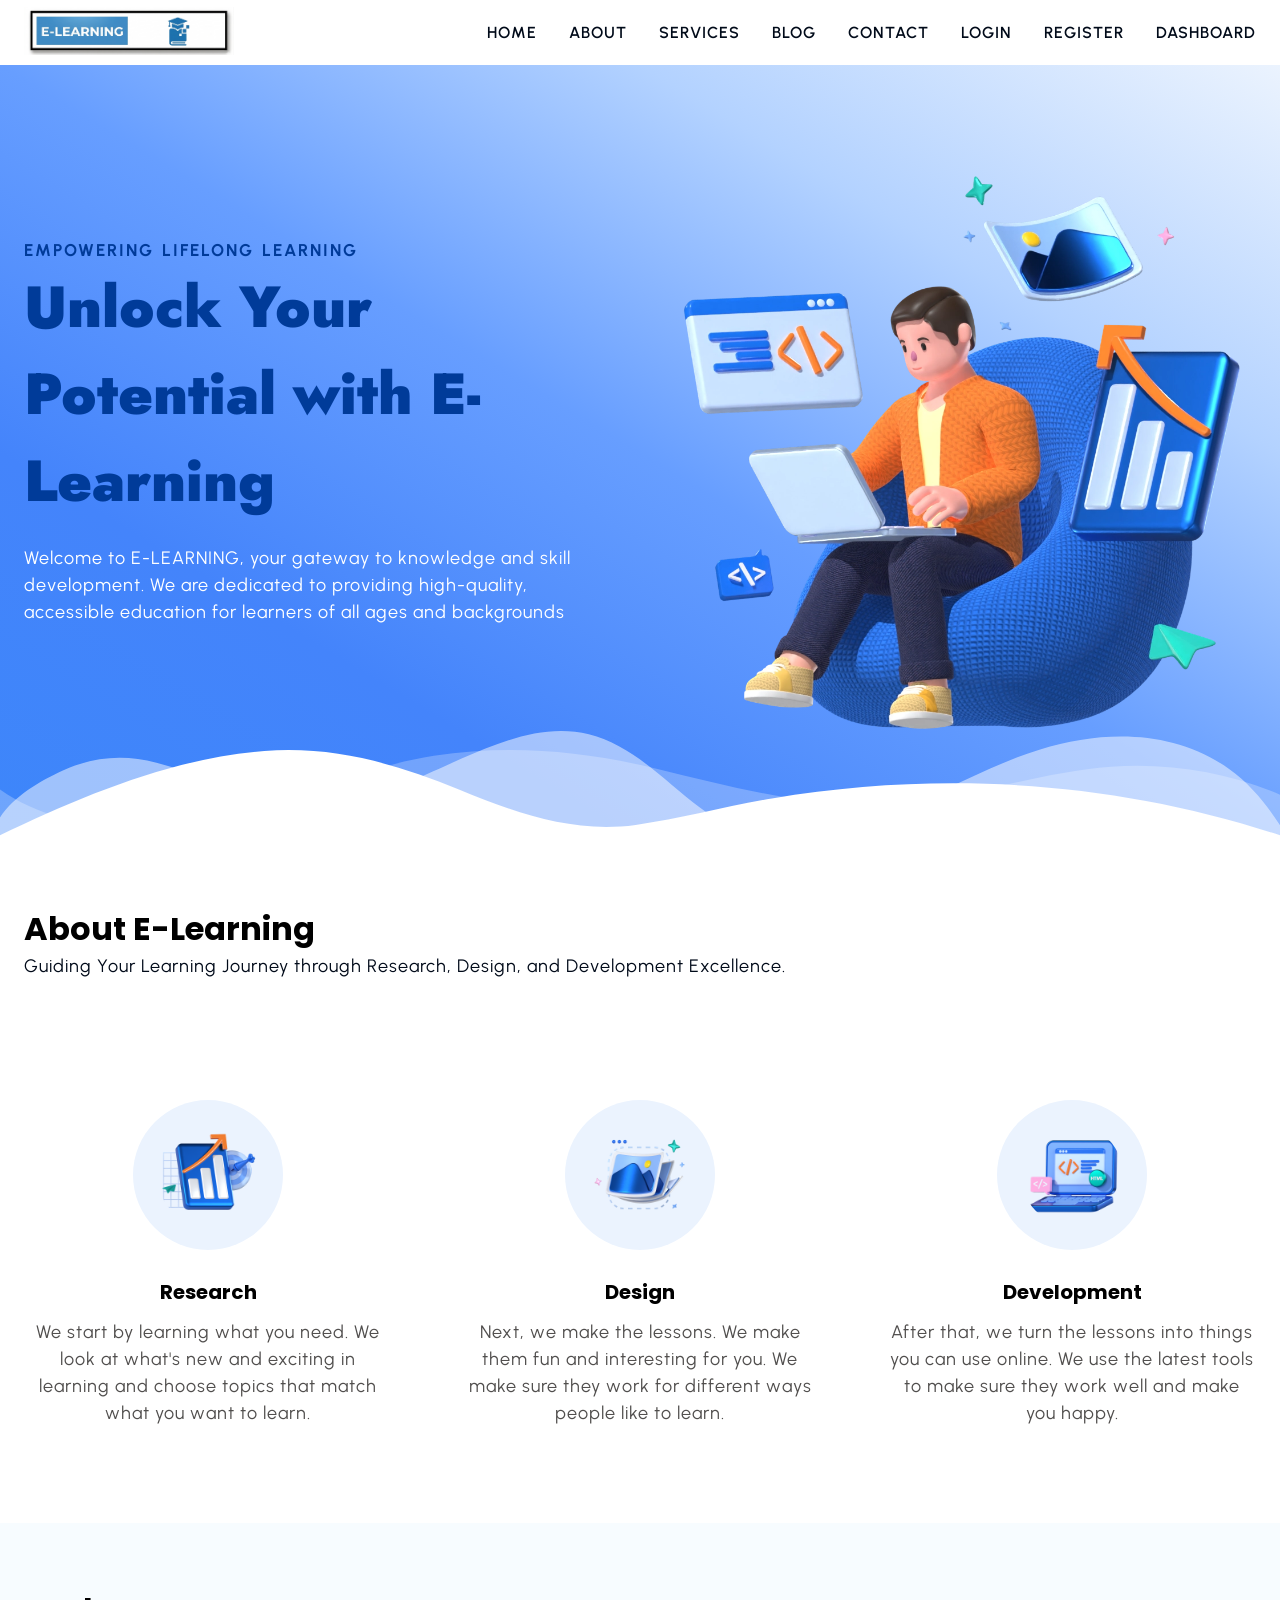
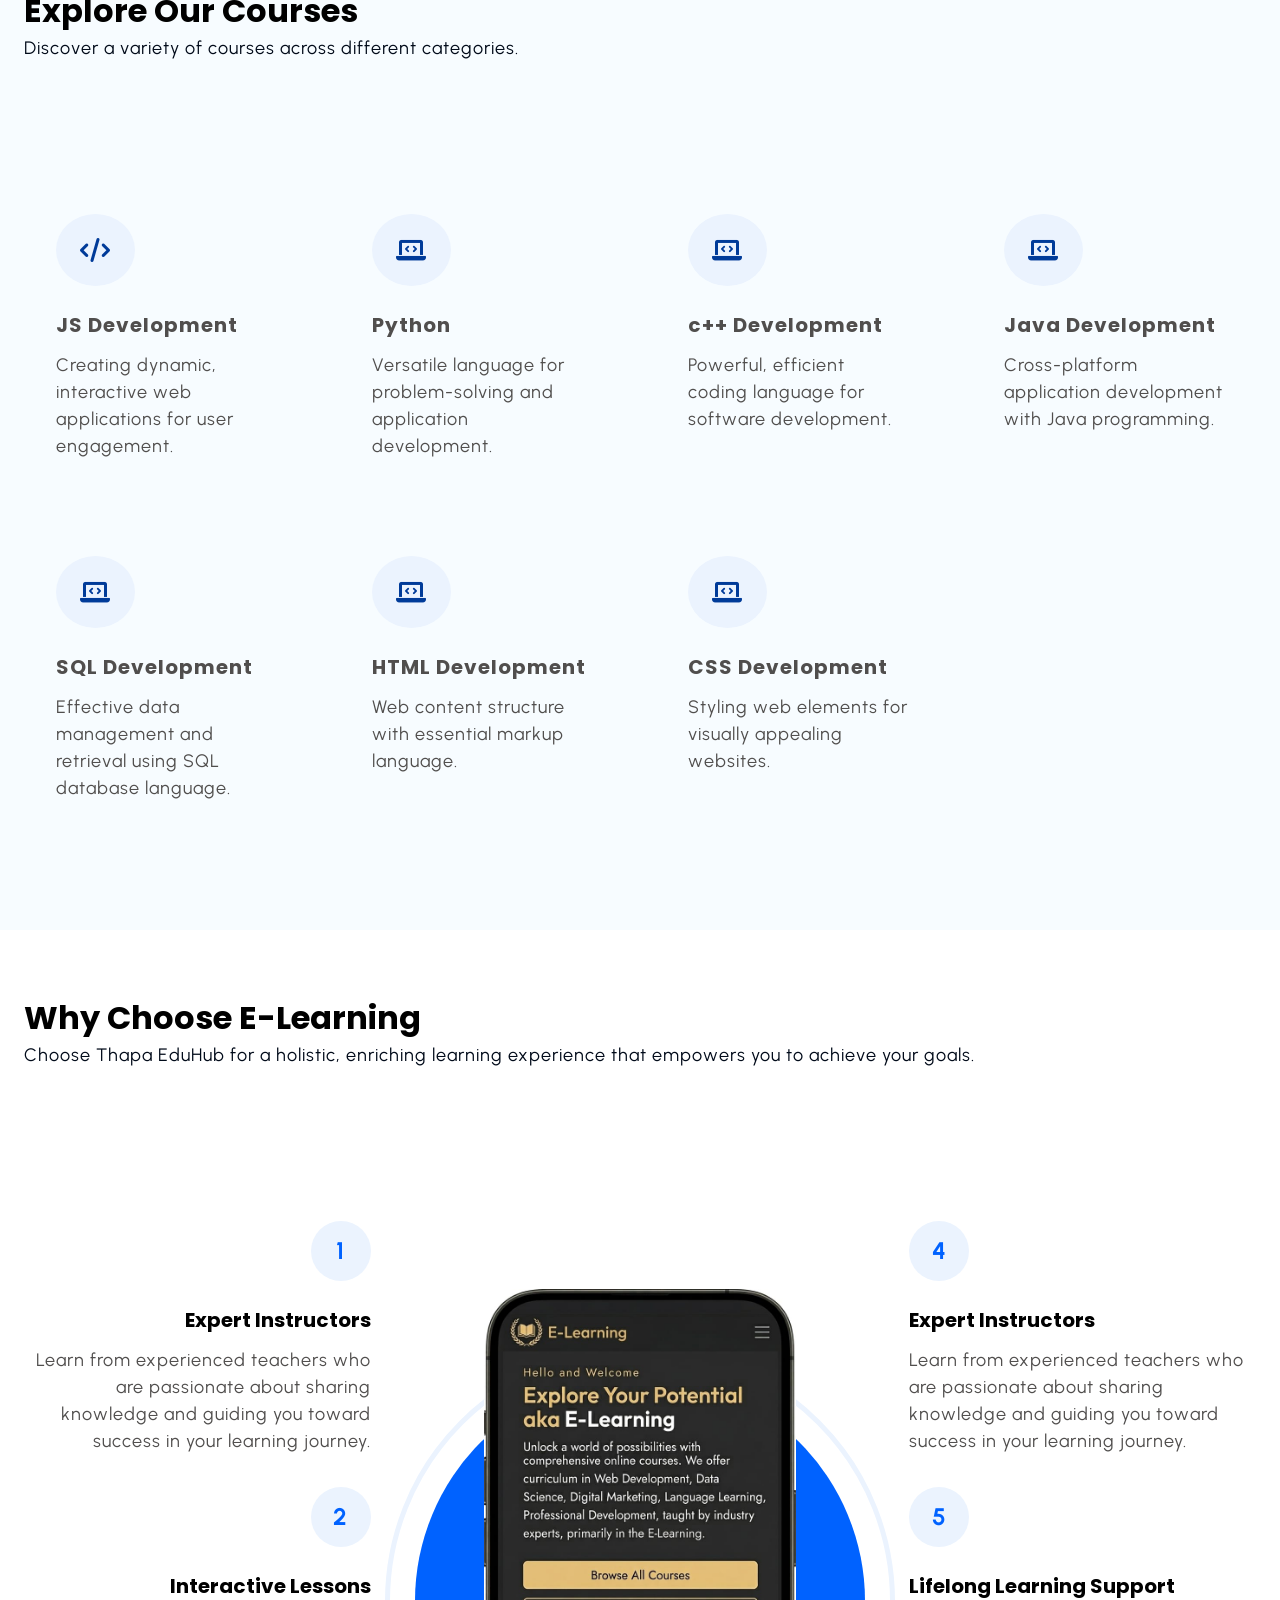
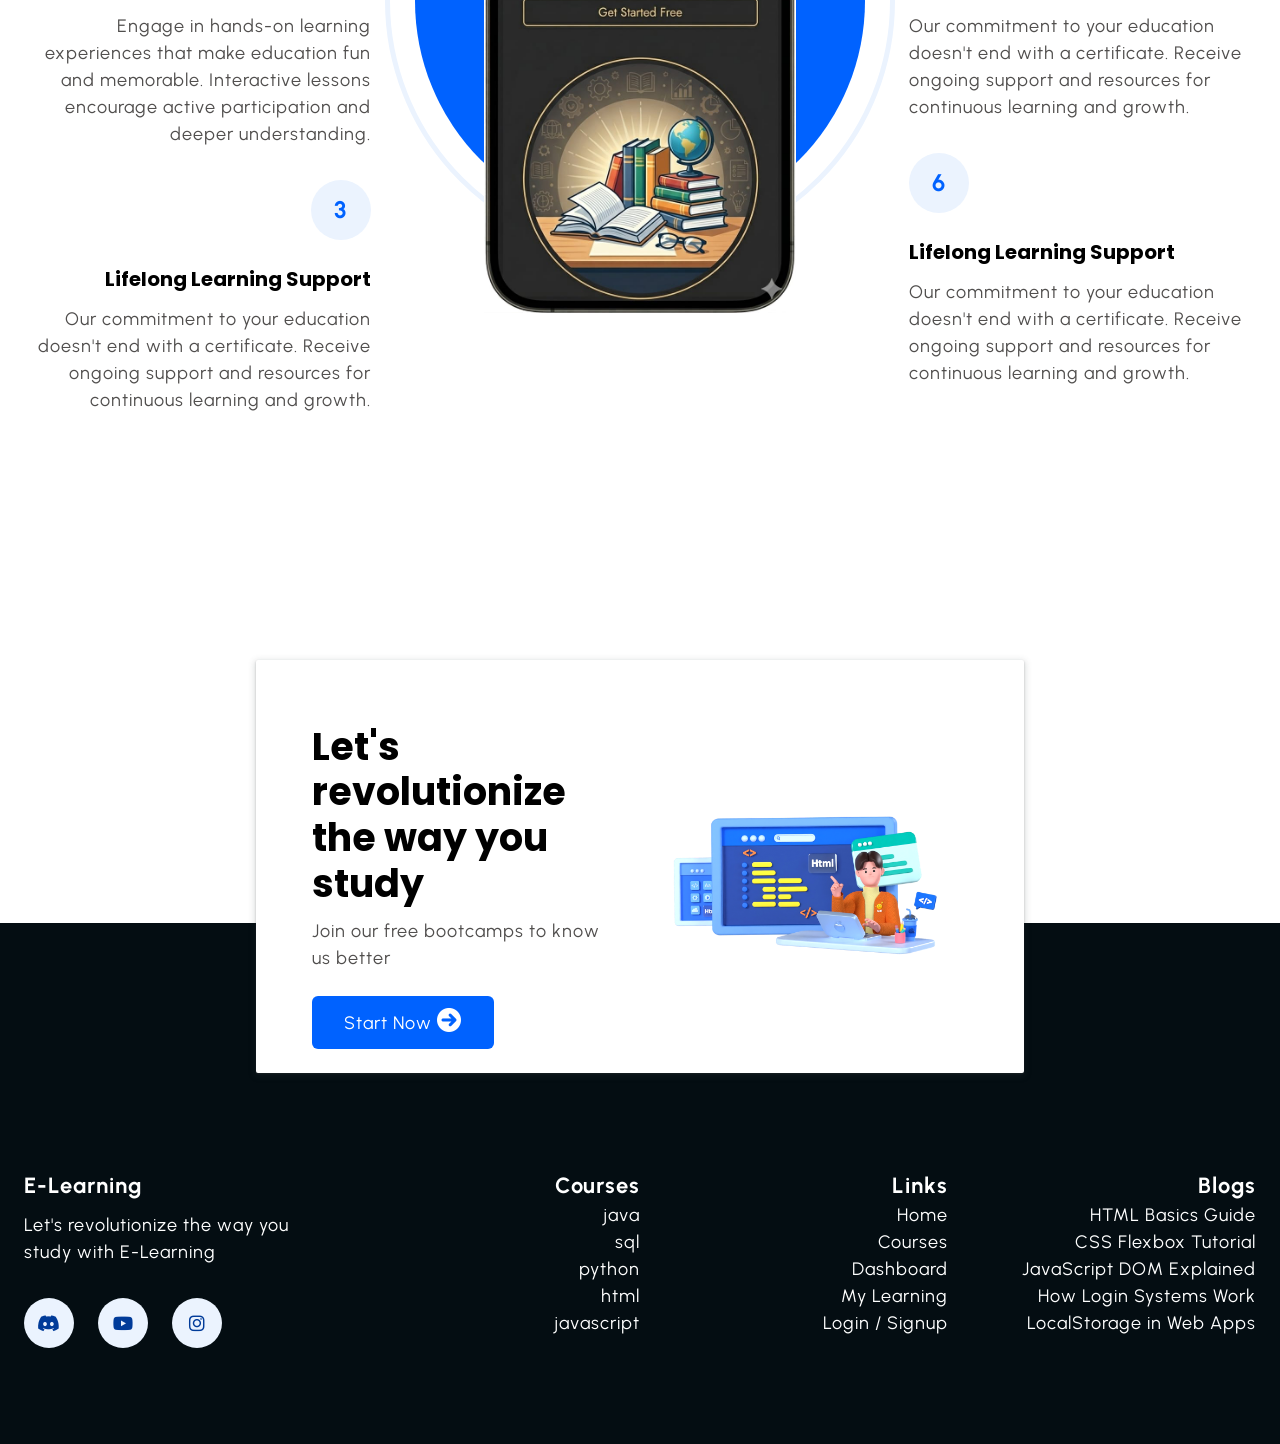
<file: index.html>
<!DOCTYPE html>
<html lang="en">
  <head>
    <meta charset="UTF-8" />
    <meta name="viewport" content="width=device-width, initial-scale=1.0" />

    <meta name="description" content="Welcome to Thapa EduHub, your gateway to knowledge and skill development. We are dedicated to providing high-quality, accessible education for learners of all ages and backgrounds">

    <meta name="keywords" content="thapatechnical, htmlcourse, csscourse, mern">

    <meta name="robots" content="index, follow">

    <title>E-LEARNING</title>
    <link
      rel="stylesheet"


      
      href="https://cdnjs.cloudflare.com/ajax/libs/font-awesome/6.0.0/css/all.min.css"
      integrity="sha512-9usAa10IRO0HhonpyAIVpjrylPvoDwiPUiKdWk5t3PyolY1cOd4DSE0Ga+ri4AuTroPR5aQvXU9xC6qOPnzFeg=="
      crossorigin="anonymous"
      referrerpolicy="no-referrer"
    />

    <link rel="stylesheet" href="css/style.css" />
  </head>
  <bod>
    <!-- ========== Start NAVBAR Section ========== -->
    <header class="section-navbar">
      <div class="container">
        <div class="navbar-brand">
          <a href="index.html">
            <img
  src="./images/learning.png"
  alt="my thapa eduhub logo"
  style="width: 210px; height: auto; padding-top: 5px;"
/>
          </a>
        </div>
        <nav class="navbar">
          <ul>
            <li class="nav-item">
              <a class="nav-link" href="index.html"> home </a>
            </li>
            <li class="nav-item">
              <a class="nav-link" href="about.html"> about </a>
            </li>
            <li class="nav-item">
              <a class="nav-link" href="service.html"> services </a>
            </li>
            <li class="nav-item">
              <a class="nav-link" href="blog.html"> blog </a>
            </li>
            <li class="nav-item">
              <!-- <a class="nav-link" href="contact.html"> contact </a> -->
              <!-- section-contact--homepage -->
              <a class="nav-link" href="#section-contact--homepage"> contact </a>

            </li>

                 <li class="nav-item" id="loginItem">
                <a class="nav-link" href="login.html"> login </a>
              </li>
               <li class="nav-item" id="registerItem">
                <a class="nav-link" href="register.html"> register </a>
               </li>

                <li class="nav-item" id="logoutItem">
    <a class="nav-link" href="#" onclick="logout()"> logout </a>
  </li>
   <li class="nav-item">
  <a class="nav-link" href="dashboard.html"> dashboard </a>
</li>
          </ul>
        </nav>
      </div>
    </header>

    <!-- ========== End NAVBAR Section ========== -->

    <!-- ========== Start HERO  Section ========== -->

    <main>
      <div class="section-hero">
        <div class="container grid grid-two--cols">
          <div class="section-hero--content">
            <p class="hero-subheading">EMPOWERING LIFELONG LEARNING</p>
            <h1 class="hero-heading">
              Unlock Your Potential with E-Learning
            </h1>
            <p class="hero-para">
              Welcome to E-LEARNING, your gateway to knowledge and skill
              development. We are dedicated to providing high-quality,
              accessible education for learners of all ages and backgrounds
            </p>
            <!-- <div class="hero-btn">
              <a href="services.html" class="btn btn-white">Learn with us</a>
            </div> -->
          </div>
          <div class="section-hero--image">
            <figure>
              <img
                src="./images/main-hero1.webp"
                alt="a 3d character doing coding stuff "
              />
            </figure>
          </div>
        </div>
      </div>

      <div class="custom-shape-divider-bottom-1696162272">
        <svg
          data-name="Layer 1"
          xmlns="http://www.w3.org/2000/svg"
          viewBox="0 0 1200 120"
          preserveAspectRatio="none"
        >
          <path
            d="M0,0V46.29c47.79,22.2,103.59,32.17,158,28,70.36-5.37,136.33-33.31,206.8-37.5C438.64,32.43,512.34,53.67,583,72.05c69.27,18,138.3,24.88,209.4,13.08,36.15-6,69.85-17.84,104.45-29.34C989.49,25,1113-14.29,1200,52.47V0Z"
            opacity=".25"
            class="shape-fill"
          ></path>
          <path
            d="M0,0V15.81C13,36.92,27.64,56.86,47.69,72.05,99.41,111.27,165,111,224.58,91.58c31.15-10.15,60.09-26.07,89.67-39.8,40.92-19,84.73-46,130.83-49.67,36.26-2.85,70.9,9.42,98.6,31.56,31.77,25.39,62.32,62,103.63,73,40.44,10.79,81.35-6.69,119.13-24.28s75.16-39,116.92-43.05c59.73-5.85,113.28,22.88,168.9,38.84,30.2,8.66,59,6.17,87.09-7.5,22.43-10.89,48-26.93,60.65-49.24V0Z"
            opacity=".5"
            class="shape-fill"
          ></path>
          <path
            d="M0,0V5.63C149.93,59,314.09,71.32,475.83,42.57c43-7.64,84.23-20.12,127.61-26.46,59-8.63,112.48,12.24,165.56,35.4C827.93,77.22,886,95.24,951.2,90c86.53-7,172.46-45.71,248.8-84.81V0Z"
            class="shape-fill"
          ></path>
        </svg>
      </div>
    </main>

    <!-- ========== End HERO  Section ========== -->

    <!-- ========== Start about Section ========== -->

    <section class="section-about">
      <div class="container">
        <h2 class="section-common-heading">About E-Learning</h2>
        <p class="section-common-subheading">
          Guiding Your Learning Journey through Research, Design, and
          Development Excellence.
        </p>
      </div>

      <div class="container grid grid-three--cols">
        <div class="about-div">
          <div class="icon">
            <img src="images/research.png" alt="thapa eduhub research team" />
          </div>
          <h3 class="section-common--title">Research</h3>
          <p>
            We start by learning what you need. We look at what's new and
            exciting in learning and choose topics that match what you want to
            learn.
          </p>
        </div>

        <div class="about-div">
          <div class="icon">
            <img src="images/design.png" alt="thapa eduhub research team" />
          </div>
          <h3 class="section-common--title">Design</h3>
          <p>
            Next, we make the lessons. We make them fun and interesting for you.
            We make sure they work for different ways people like to learn.
          </p>
        </div>

        <div class="about-div">
          <div class="icon">
            <img src="images/Coding.png" alt="thapa eduhub research team" />
          </div>
          <h3 class="section-common--title">Development</h3>
          <p>
            After that, we turn the lessons into things you can use online. We
            use the latest tools to make sure they work well and make you happy.
          </p>
        </div>
      </div>
    </section>

    <!-- ========== End about Section ========== -->

    <!-- ========== Start courses Section ========== -->
    <section class="section-course">
      <div class="container">
        <h2 class="section-common-heading">Explore Our Courses</h2>
        <p class="section-common-subheading">
          Discover a variety of courses across different categories.
        </p>
      </div>

      <div class="container grid grid-four--cols">

         <a href="course.html?course=js">
        <div class="course-div">
          <div class="icon">
            <!-- <i class="fa-brands fa-js"></i> -->
            <i class="fa-solid fa-code"></i>
          </div>
          <h3 class="section-common--title">JS Development</h3>
          <p>
            Creating dynamic, interactive web applications for user engagement.
          </p>
        </div>
        </a>

        <a href="course.html?course=python">
        <div class="course-div">
          <div class="icon"><i class="fa-solid fa-laptop-code"></i></div>
          <h3 class="section-common--title">Python</h3>
          <p>
            Versatile language for problem-solving and application development.
          </p>
        </div>
       </a>

          <a href="course.html?course=cpp">
        <div class="course-div">
          <div class="icon"><i class="fa-solid fa-laptop-code"></i></div>
          <h3 class="section-common--title">c++ Development</h3>
          <p>Powerful, efficient coding language for software development.</p>
        </div>
        </a>

        <a href="course.html?course=java">
        <div class="course-div">
          <div class="icon"><i class="fa-solid fa-laptop-code"></i></div>
          <h3 class="section-common--title">Java Development</h3>
          <p>Cross-platform application development with Java programming.</p>
        </div>
        </a>

          <a href="course.html?course=sql">
        <div class="course-div">
          <div class="icon"><i class="fa-solid fa-laptop-code"></i></div>
          <h3 class="section-common--title">SQL Development</h3>
          <p>
            Effective data management and retrieval using SQL database language.
          </p>
        </div>
        </a>

        <a href="course.html?course=html">
        <div class="course-div">
          <div class="icon"><i class="fa-solid fa-laptop-code"></i></div>
          <h3 class="section-common--title">HTML Development</h3>
          <p>Web content structure with essential markup language.</p>
        </div>
        </a>

         <a href="course.html?course=css">
        <div class="course-div">
          <div class="icon"><i class="fa-solid fa-laptop-code"></i></div>
          <h3 class="section-common--title">CSS Development</h3>
          <p>Styling web elements for visually appealing websites.</p>
        </div>
        </a>

      </div>
    </section>

    <!-- ========== End courses Section ========== -->

    <!-- ========== Start why choose Section ========== -->
    <section class="section-why--choose">
      <div class="container">
        <h2 class="section-common-heading">Why Choose E-Learning</h2>
        <p class="section-common-subheading">
          Choose Thapa EduHub for a holistic, enriching learning experience that empowers you to achieve your goals.
        </p>
      </div>

      <div class="container grid grid-three--cols">
          <div class="choose-left--div text-align--right">

            <div class="why-choose--div">
              <p class="common-text--highlight">1</p>
              <h3 class="section-common--title">Expert Instructors</h3>
              <p>
                Learn from experienced teachers who are passionate about sharing
                knowledge and guiding you toward success in your learning journey.
              </p>
            </div>

            <div
            class="why-choose--div"
            data-aos="zoom-in-up"
            data-aos-delay="300"
          >
            <p class="common-text--highlight">2</p>
            <h3 class="section-common--title">Interactive Lessons</h3>
            <p>
              Engage in hands-on learning experiences that make education fun
              and memorable. Interactive lessons encourage active participation
              and deeper understanding.
            </p>
          </div>

          <div
            class="why-choose--div"
            data-aos="zoom-in-up"
            data-aos-delay="600"
          >
            <p class="common-text--highlight">3</p>
            <h3 class="section-common--title">Lifelong Learning Support</h3>
            <p>
              Our commitment to your education doesn't end with a certificate.
              Receive ongoing support and resources for continuous learning and
              growth.
            </p>
          </div>

          </div>

          <!--? center part of image  -->

          <div class="choose-center--div">
            <figure>
              <img src="./images/mobile1.jpeg" alt="thapa technical offical new website ">
            </figure>
          </div>

          <!--? right side the contetn  -->
          <div class="choose-right--div text-align--left">

            <div class="why-choose--div">
              <p class="common-text--highlight">4</p>
              <h3 class="section-common--title">Expert Instructors</h3>
              <p>
                Learn from experienced teachers who are passionate about sharing
                knowledge and guiding you toward success in your learning journey.
              </p>
            </div>

            <div
            class="why-choose--div text-align--left"
            data-aos="zoom-in-up"
            data-aos-delay="300"
          >
            <p class="common-text--highlight">5</p>
            <h3 class="section-common--title">Lifelong Learning Support</h3>
            <p>
              Our commitment to your education doesn't end with a certificate.
              Receive ongoing support and resources for continuous learning and
              growth.
            </p>
          </div>

          <div
            class="why-choose--div text-align--left"
            data-aos="zoom-in-up"
            data-aos-delay="600"
          >
            <p class="common-text--highlight">6</p>
            <h3 class="section-common--title">Lifelong Learning Support</h3>
            <p>
              Our commitment to your education doesn't end with a certificate.
              Receive ongoing support and resources for continuous learning and
              growth.
            </p>
          </div>

          </div>
      </div>
      </section>
      

    <!-- ========== End why choose Section ========== -->
      <!-- ========== Start contact home Section ========== -->

    <div class="section-contact--homepage" id="section-contact--homepage">
      <div class="container grid grid-two--cols">
        <div class="contact-content">
          <h2 class="contact-title">Let's revolutionize the way you study</h2>
          <p>Join our free bootcamps to know us better</p>
          <div class="btn">
            <a href="contact.html">
              start now <i class="fa-solid fa-arrow-circle-right"></i>
            </a>
          </div>
        </div>
        <div class="contact-image">
          <img src="images/main.png" alt="a guy doing coding">
        </div>
      </div>
    </div>
    
    <!-- ========== End contact home Section ========== -->

    <!-- ========== Start   FOOTER Section ========== -->

    <footer>
      <div class="container grid grid-four--cols">
        <div class="footer-1--div">
          <div class="logo-brand">
            <a href="index.html" class="footer-subheading">E-Learning</a>
          </div>
          <p>Let's revolutionize the way you study with E-Learning</p>
       

        <div class="social-footer--icons">
          <a href="" target="_blank" alt="my discord server link" >
            <i class="fa-brands fa-discord"></i>
            </a>
            <a href="" target="_blank" alt="my youtube channel link" >
              <i class="fa-brands fa-youtube"></i>
            </a>
            <a href="" target="_blank" alt="my instagram profile link" >
              <i class="fa-brands fa-instagram"></i>
            </a>
        </div>

      </div>

      <div class="footer-2--div">
        <p class="footer-subheading">  Courses </p>
          <ul>
            <li> <a href="index.html"> java </a> </li>
            <li> <a href="index.html"> sql </a> </li>
            <li> <a href="index.html"> python </a> </li>
            <li> <a href="index.html"> html </a> </li>
            <li> <a href="index.html"> javascript </a> </li>
          </ul>
      
      </div>


      <div class="footer-3--div">
       <p class="footer-subheading">Links</p>

<ul>
  <li><a href="index.html">Home</a></li>
  <li><a href="service.html">Courses</a></li>
  <li><a href="dashboard.html">Dashboard</a></li>
  <li><a href="learn.html">My Learning</a></li>
  <li><a href="login.html">Login / Signup</a></li>
</ul>
      
      </div>

      <div class="footer-4--div">
       <p class="footer-subheading">Blogs</p>

<ul>
  <li><a href="#">HTML Basics Guide</a></li>
  <li><a href="#">CSS Flexbox Tutorial</a></li>
  <li><a href="#">JavaScript DOM Explained</a></li>
  <li><a href="#">How Login Systems Work</a></li>
  <li><a href="#">LocalStorage in Web Apps</a></li>
</ul>
       
      </div>

      </div>
    </footer>

    
    <!-- ========== End   FOOTER Section ========== -->
     <script src="js/index.js"></script>
  </body>
</html>
</file>
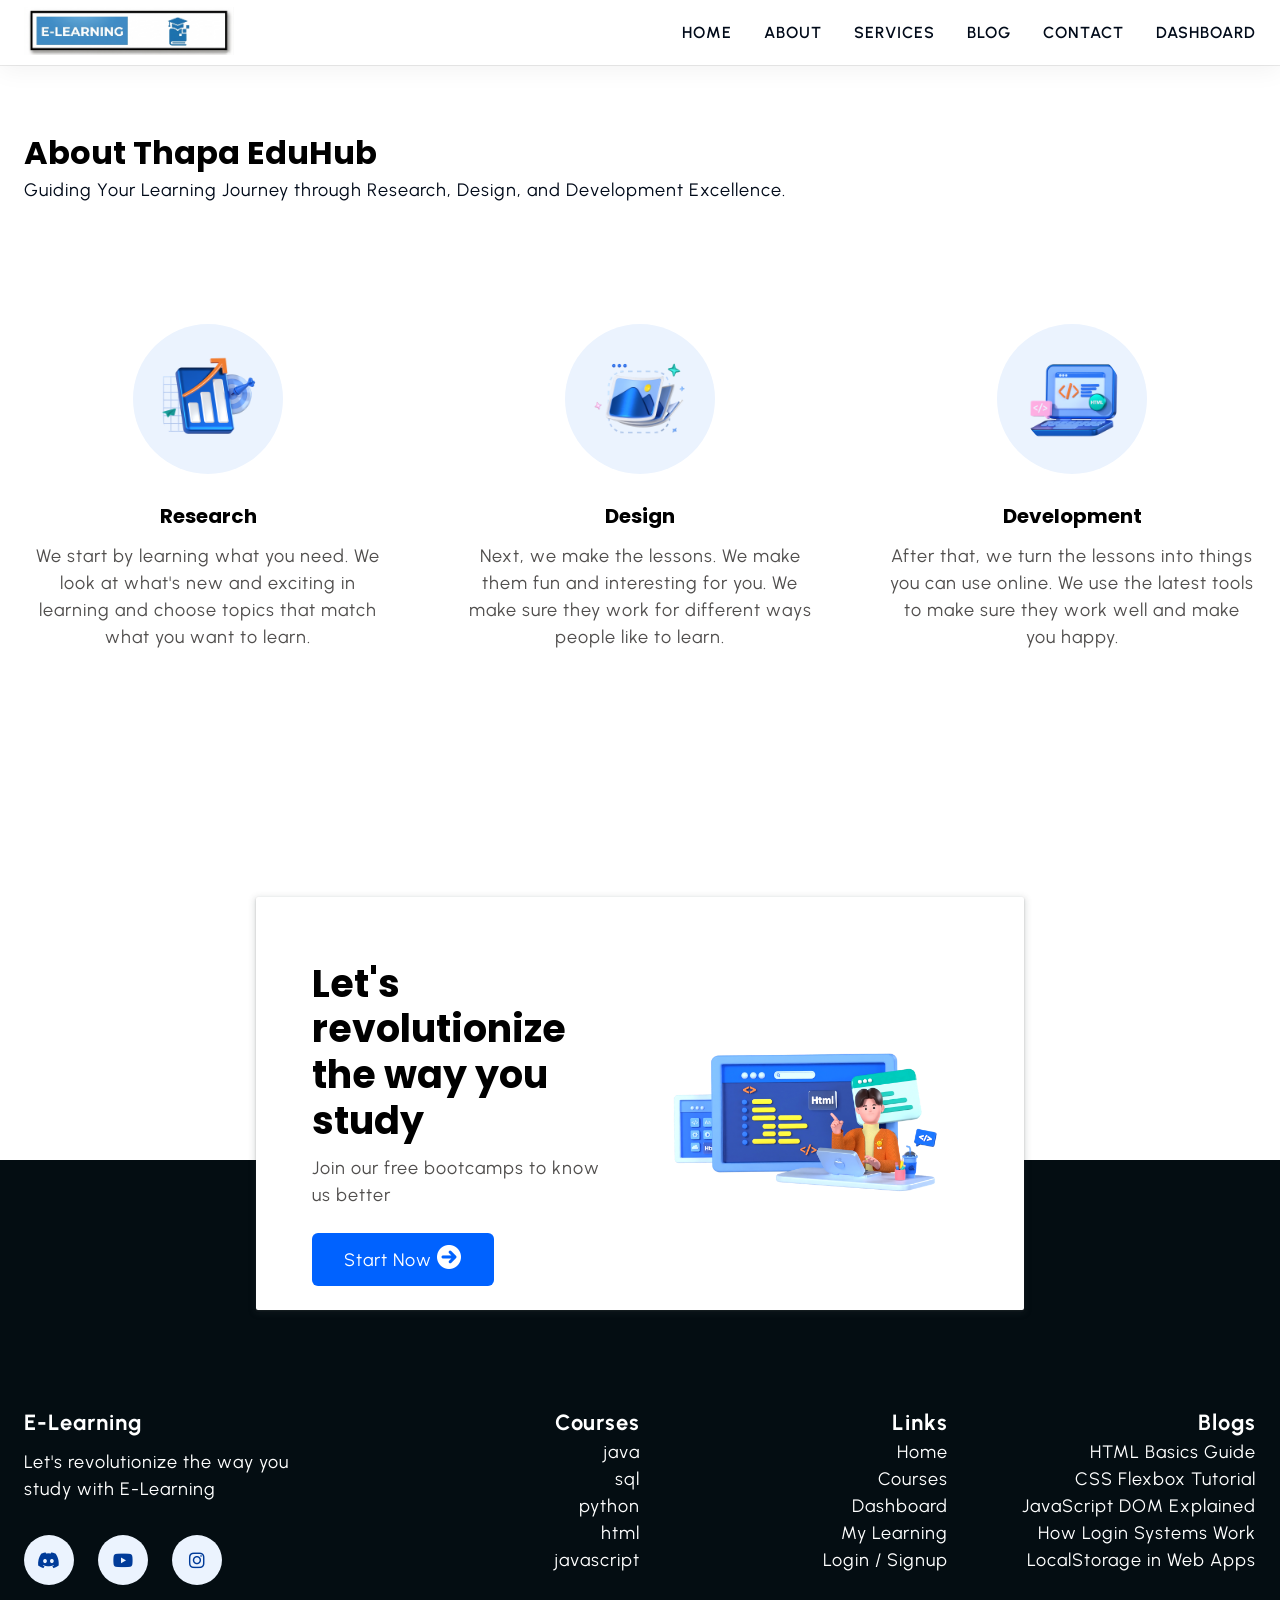
<file: about.html>
<!DOCTYPE html>
<html lang="en">
  <head>
    <meta charset="UTF-8" />
    <meta name="viewport" content="width=device-width, initial-scale=1.0" />
    <title>About page</title>
    <link
      rel="stylesheet"
      href="https://cdnjs.cloudflare.com/ajax/libs/font-awesome/6.0.0/css/all.min.css"
      integrity="sha512-9usAa10IRO0HhonpyAIVpjrylPvoDwiPUiKdWk5t3PyolY1cOd4DSE0Ga+ri4AuTroPR5aQvXU9xC6qOPnzFeg=="
      crossorigin="anonymous"
      referrerpolicy="no-referrer"
    />

    <link rel="stylesheet" href="css/style.css" />
  </head>
  <bod>
    <!-- ========== Start NAVBAR Section ========== -->
    <header class="section-navbar">
      <div class="container">
        <div class="navbar-brand">
          <a href="index.html">
               <img
  src="./images/learning.png"
  alt="my thapa eduhub logo"
  style="width: 210px; height: auto; padding-top: 5px;"
/>
          </a>
        </div>
        <nav class="navbar">
          <ul>
            <li class="nav-item">
              <a class="nav-link" href="index.html"> home </a>
            </li>
            <li class="nav-item">
              <a class="nav-link" href="about.html"> about </a>
            </li>
            <li class="nav-item">
              <a class="nav-link" href="service.html"> services </a>
            </li>
            <li class="nav-item">
              <a class="nav-link" href="blog.html"> blog </a>
            </li>
            <li class="nav-item">
              <a class="nav-link" href="contact.html"> contact </a>
            </li>
                 
                  <!-- <li class="nav-item" id="loginItem">
                <a class="nav-link" href="login.html"> login </a>
              </li>
               <li class="nav-item" id="registerItem">
                <a class="nav-link" href="register.html"> register </a>
               </li> -->

                <!-- <li class="nav-item" id="logoutItem">
    <a class="nav-link" href="#" onclick="logout()"> logout </a>
  </li> -->
   <li class="nav-item">
  <a class="nav-link" href="dashboard.html"> dashboard </a>
</li>

          </ul>
        </nav>
      </div>
    </header>

    <!-- ========== End NAVBAR Section ========== -->
    <!-- ========== Start about Section ========== -->

    <section class="section-about">
      <div class="container">
        <h2 class="section-common-heading">About Thapa EduHub</h2>
        <p class="section-common-subheading">
          Guiding Your Learning Journey through Research, Design, and
          Development Excellence.
        </p>
      </div>

      <div class="container grid grid-three--cols">
        <div class="about-div">
          <div class="icon">
            <img src="images/research.png" alt="thapa eduhub research team" />
          </div>
          <h3 class="section-common--title">Research</h3>
          <p>
            We start by learning what you need. We look at what's new and
            exciting in learning and choose topics that match what you want to
            learn.
          </p>
        </div>

        <div class="about-div">
          <div class="icon">
            <img src="images/design.png" alt="thapa eduhub research team" />
          </div>
          <h3 class="section-common--title">Design</h3>
          <p>
            Next, we make the lessons. We make them fun and interesting for you.
            We make sure they work for different ways people like to learn.
          </p>
        </div>

        <div class="about-div">
          <div class="icon">
            <img src="images/Coding.png" alt="thapa eduhub research team" />
          </div>
          <h3 class="section-common--title">Development</h3>
          <p>
            After that, we turn the lessons into things you can use online. We
            use the latest tools to make sure they work well and make you happy.
          </p>
        </div>
      </div>
    </section>

    <!-- ========== End about Section ========== -->

    <!-- ========== Start contact home Section ========== -->

    <div class="section-contact--homepage" id="section-contact--homepage">
      <div class="container grid grid-two--cols">
        <div class="contact-content">
          <h2 class="contact-title">Let's revolutionize the way you study</h2>
          <p>Join our free bootcamps to know us better</p>
          <div class="btn">
            <a href="contact.html">
              start now <i class="fa-solid fa-arrow-circle-right"></i>
            </a>
          </div>
        </div>
        <div class="contact-image">
          <img src="images/main.png" alt="a guy doing coding" />
        </div>
      </div>
    </div>

    <!-- ========== End contact home Section ========== -->

    <!-- ========== Start   FOOTER Section ========== -->

      <footer>
      <div class="container grid grid-four--cols">
        <div class="footer-1--div">
          <div class="logo-brand">
            <a href="index.html" class="footer-subheading">E-Learning</a>
          </div>
          <p>Let's revolutionize the way you study with E-Learning</p>
       

        <div class="social-footer--icons">
          <a href="" target="_blank" alt="my discord server link" >
            <i class="fa-brands fa-discord"></i>
            </a>
            <a href="" target="_blank" alt="my youtube channel link" >
              <i class="fa-brands fa-youtube"></i>
            </a>
            <a href="" target="_blank" alt="my instagram profile link" >
              <i class="fa-brands fa-instagram"></i>
            </a>
        </div>

      </div>

      <div class="footer-2--div">
        <p class="footer-subheading">  Courses </p>
          <ul>
            <li> <a href="index.html"> java </a> </li>
            <li> <a href="index.html"> sql </a> </li>
            <li> <a href="index.html"> python </a> </li>
            <li> <a href="index.html"> html </a> </li>
            <li> <a href="index.html"> javascript </a> </li>
          </ul>
      
      </div>


      <div class="footer-3--div">
       <p class="footer-subheading">Links</p>

<ul>
  <li><a href="index.html">Home</a></li>
  <li><a href="service.html">Courses</a></li>
  <li><a href="dashboard.html">Dashboard</a></li>
  <li><a href="learn.html">My Learning</a></li>
  <li><a href="login.html">Login / Signup</a></li>
</ul>
      
      </div>

      <div class="footer-4--div">
       <p class="footer-subheading">Blogs</p>

<ul>
  <li><a href="#">HTML Basics Guide</a></li>
  <li><a href="#">CSS Flexbox Tutorial</a></li>
  <li><a href="#">JavaScript DOM Explained</a></li>
  <li><a href="#">How Login Systems Work</a></li>
  <li><a href="#">LocalStorage in Web Apps</a></li>
</ul>
       
      </div>

      </div>
    </footer>

    <!-- ========== End   FOOTER Section ========== -->
  </bod>
</html>
</file>
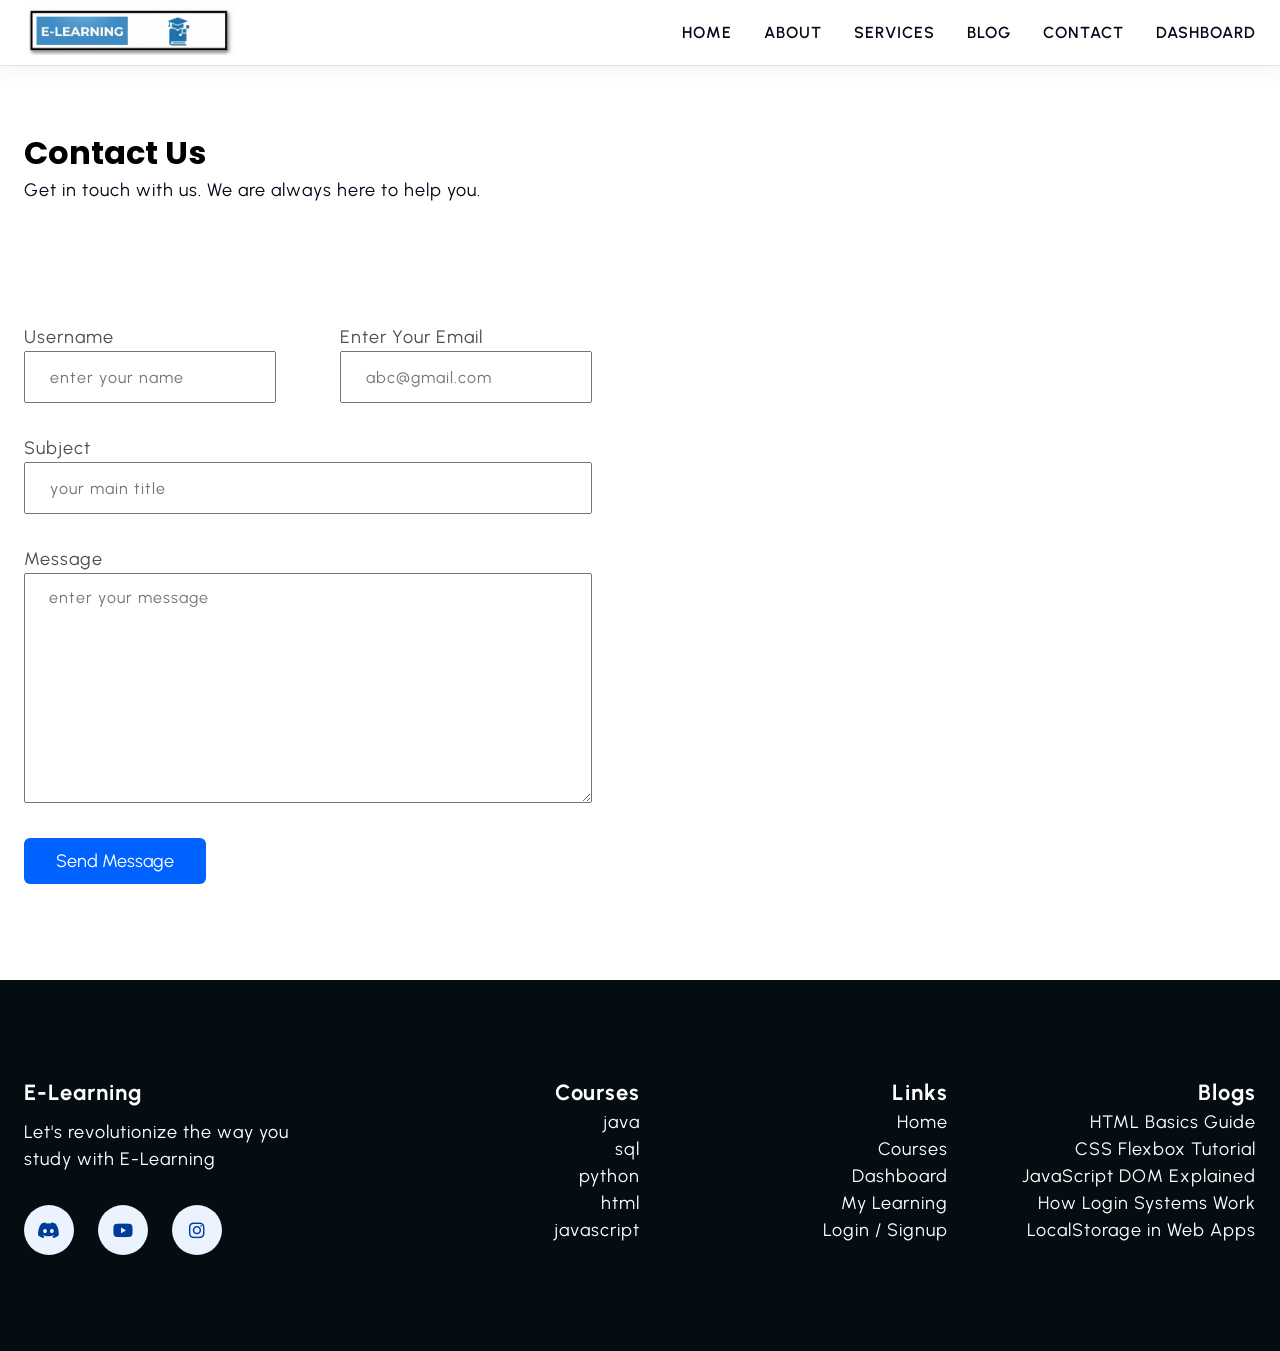
<file: contact.html>
<!doctype html>
<html lang="en">
  <head>
    <meta charset="UTF-8" />
    <meta name="viewport" content="width=device-width, initial-scale=1.0" />
    <title>contact page</title>
    <link
      rel="stylesheet"
      href="https://cdnjs.cloudflare.com/ajax/libs/font-awesome/6.0.0/css/all.min.css"
      integrity="sha512-9usAa10IRO0HhonpyAIVpjrylPvoDwiPUiKdWk5t3PyolY1cOd4DSE0Ga+ri4AuTroPR5aQvXU9xC6qOPnzFeg=="
      crossorigin="anonymous"
      referrerpolicy="no-referrer"
    />

    <link rel="stylesheet" href="css/style.css" />

    <style>
      footer {
        padding-top: 0;
      }
    </style>
  </head>
  <bod>
    <!-- ========== Start NAVBAR Section ========== -->
    <header class="section-navbar">
      <div class="container">
        <div class="navbar-brand">
          <a href="index.html">
                <img
  src="./images/learning.png"
  alt="my thapa eduhub logo"
  style="width: 210px; height: auto; padding-top: 5px;"
/>
          </a>
        </div>
        <nav class="navbar">
          <ul>
            <li class="nav-item">
              <a class="nav-link" href="index.html"> home </a>
            </li>
            <li class="nav-item">
              <a class="nav-link" href="about.html"> about </a>
            </li>
            <li class="nav-item">
              <a class="nav-link" href="service.html"> services </a>
            </li>
            <li class="nav-item">
              <a class="nav-link" href="blog.html"> blog </a>
            </li>
            <li class="nav-item">
              <a class="nav-link" href="contact.html"> contact </a>
            </li>
            <!-- <li class="nav-item" id="loginItem">
              <a class="nav-link" href="login.html"> login </a>
            </li>
            <li class="nav-item" id="registerItem">
              <a class="nav-link" href="register.html"> register </a>
            </li> -->

            <!-- <li class="nav-item" id="logoutItem">
              <a class="nav-link" href="#" onclick="logout()"> logout </a>
            </li> -->
            <li class="nav-item">
              <a class="nav-link" href="dashboard.html"> dashboard </a>
            </li>
          </ul>
        </nav>
      </div>
    </header>

    <!-- ========== End NAVBAR Section ========== -->

    <!-- ========== Start contact Section ========== -->

    <div class="section-contact">
      <div class="container">
        <h2 class="section-common-heading">Contact Us</h2>
        <p class="section-common-subheading">
          Get in touch with us. We are always here to help you.
        </p>
      </div>

      <div class="container grid grid-two--cols">
        <div class="contact-content">
          <form action="https://formspree.io/f/xyyqbjej" method="POST">
            <div class="grid grid-two--cols mb-3">
              <div>
                <label for="username">username</label>
                <input
                  type="text"
                  name="username"
                  id="username"
                  required
                  autocomplete="off"
                  placeholder="enter your name"
                />
              </div>

              <div>
                <label for="email">enter your email</label>
                <input
                  type="email"
                  name="email"
                  id="email"
                  autocomplete="off"
                  required
                  placeholder="abc@gmail.com"
                />
              </div>
            </div>

            <div class="mb-3">
              <label for="subject">subject</label>
              <input
                type="text"
                name="subject"
                id="subject"
                placeholder="your main title"
              />
            </div>

            <div class="mb-3">
              <label for="message">message</label>
              <textarea
                name="message"
                id="message"
                cols="30"
                rows="10"
                placeholder="enter your message"
              ></textarea>
            </div>

            <div>
              <button type="submit" class="btn btn-submit">send message</button>
            </div>
          </form>
        </div>

        <div class="contact-map">
          <iframe
            src="https://www.google.com/maps/embed?pb=!1m18!1m12!1m3!1d3804.344880720254!2d78.3828276749384!3d17.538759283374468!2m3!1f0!2f0!3f0!3m2!1i1024!2i768!4f13.1!3m3!1m2!1s0x3bcb8e0ab28e0975%3A0x7b048b2858fdee94!2sVallurupalli%20Nageswara%20Rao%20Vignana%20Jyothi%20Institute%20of%20Engineering%20%26Technology!5e0!3m2!1sen!2sin!4v1775997415588!5m2!1sen!2sin"
            width="600"
            height="450"
            style="border: 0"
            allowfullscreen=""
            loading="lazy"
            referrerpolicy="no-referrer-when-downgrade"
          ></iframe>
        </div>
      </div>
    </div>

    <!-- ========== End contact Section ========== -->

    <!-- ========== Start   FOOTER Section ========== -->

    <footer>
      <div class="container grid grid-four--cols">
        <div class="footer-1--div">
          <div class="logo-brand">
            <a href="index.html" class="footer-subheading">E-Learning</a>
          </div>
          <p>Let's revolutionize the way you study with E-Learning</p>

          <div class="social-footer--icons">
            <a href="" target="_blank" alt="my discord server link">
              <i class="fa-brands fa-discord"></i>
            </a>
            <a href="" target="_blank" alt="my youtube channel link">
              <i class="fa-brands fa-youtube"></i>
            </a>
            <a href="" target="_blank" alt="my instagram profile link">
              <i class="fa-brands fa-instagram"></i>
            </a>
          </div>
        </div>

        <div class="footer-2--div">
          <p class="footer-subheading">Courses</p>
          <ul>
            <li><a href="index.html"> java </a></li>
            <li><a href="index.html"> sql </a></li>
            <li><a href="index.html"> python </a></li>
            <li><a href="index.html"> html </a></li>
            <li><a href="index.html"> javascript </a></li>
          </ul>
        </div>

        <div class="footer-3--div">
          <p class="footer-subheading">Links</p>

          <ul>
            <li><a href="index.html">Home</a></li>
            <li><a href="service.html">Courses</a></li>
            <li><a href="dashboard.html">Dashboard</a></li>
            <li><a href="learn.html">My Learning</a></li>
            <li><a href="login.html">Login / Signup</a></li>
          </ul>
        </div>

        <div class="footer-4--div">
          <p class="footer-subheading">Blogs</p>

          <ul>
            <li><a href="#">HTML Basics Guide</a></li>
            <li><a href="#">CSS Flexbox Tutorial</a></li>
            <li><a href="#">JavaScript DOM Explained</a></li>
            <li><a href="#">How Login Systems Work</a></li>
            <li><a href="#">LocalStorage in Web Apps</a></li>
          </ul>
        </div>
      </div>
    </footer>

    <!-- ========== End   FOOTER Section ========== -->
  </bod>
</html>
</file>
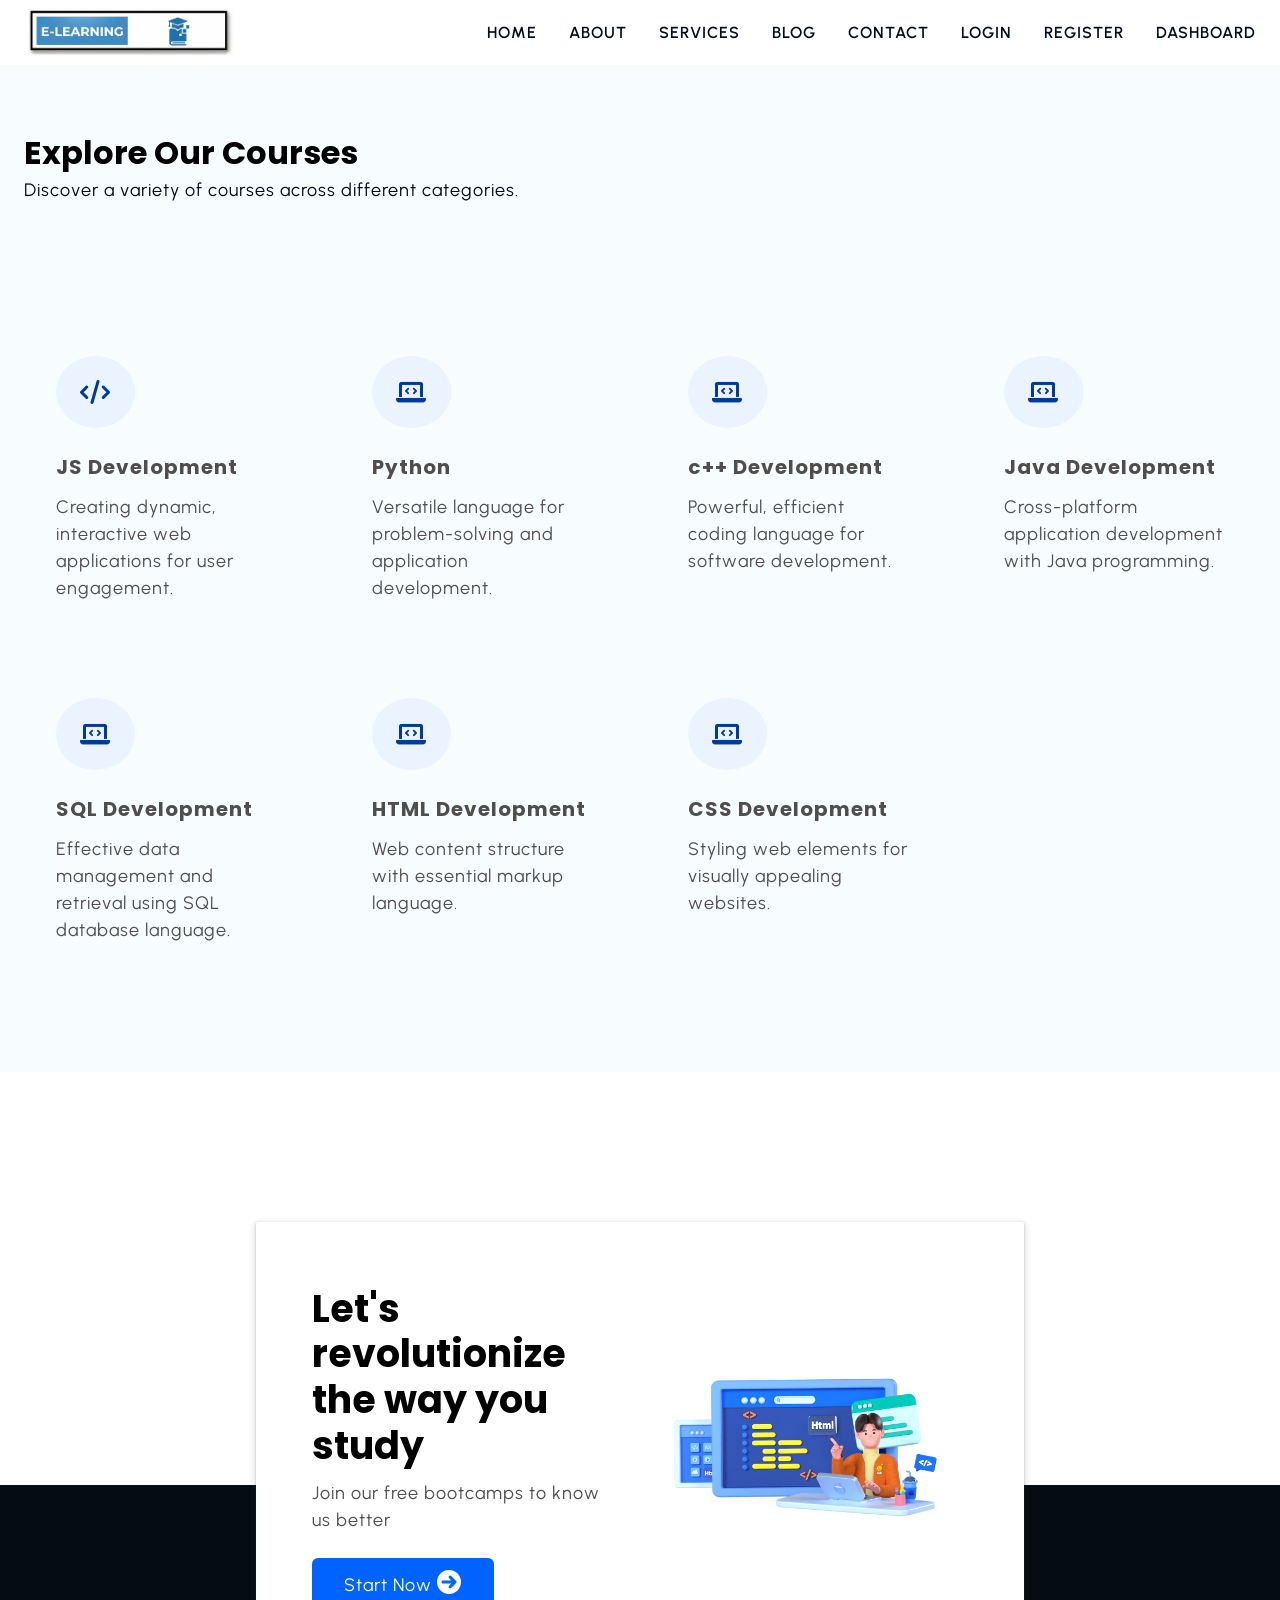
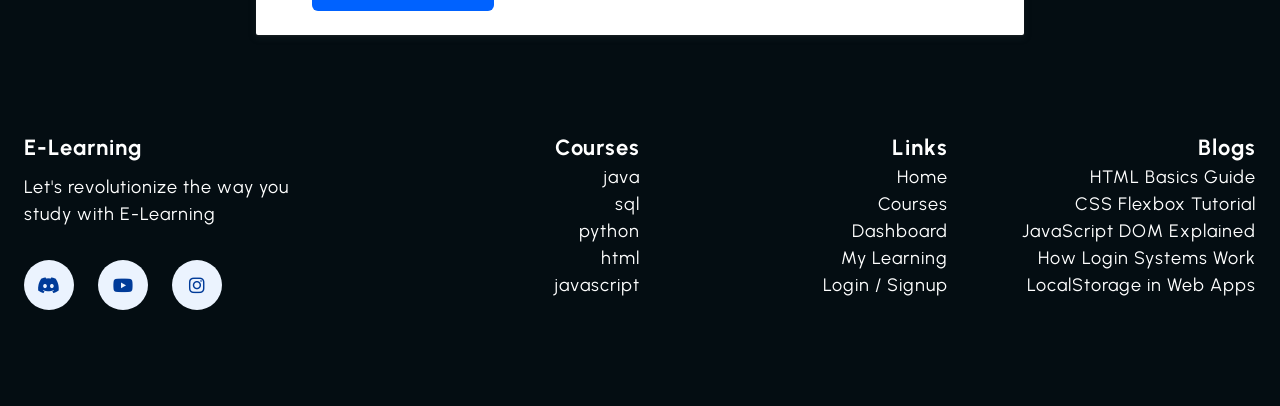
<file: course.html>
<!DOCTYPE html>
<html>
<head>
  <title>Course</title>
  <link rel="stylesheet" href="css/style.css">
</head>
<body>


<div class="top-nav">
  <button onclick="goHome()">Home</button>
  <button onclick="goCourses()">Courses</button>
</div>
<div class="course-container">

  <h1 id="title"></h1>
  <p id="desc"></p>

  <div class="course-info">
    <p><strong>Level:</strong> <span id="level"></span></p>
    <p><strong>Duration:</strong> <span id="duration"></span></p>
  </div>

  <h2>What You Will Learn</h2>
  <ul id="topics"></ul>

  <button id="actionBtn"></button>

</div>

<script src="js/course.js"></script>

</body>
</html>
</file>
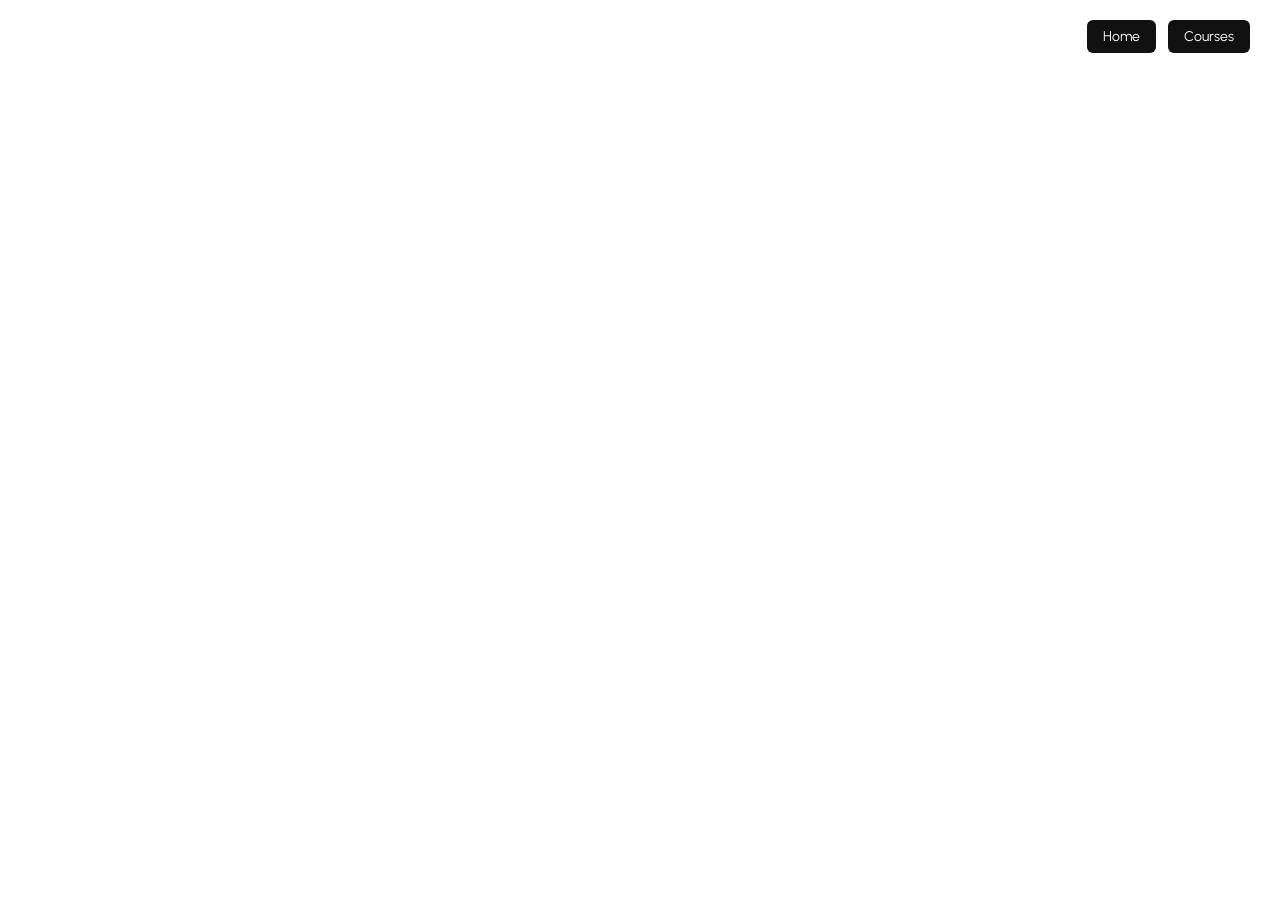
<file: learn.html>
<!DOCTYPE html>
<html>
<head>
  <title>Learning Page</title>
  <link rel="stylesheet" href="css/style.css">
</head>
<body>

  <div class="top-nav">
  <button onclick="goHome()">Home</button>
  <button onclick="goCourses()">Courses</button>
</div>

<div class="learn-container">

  <h1 id="title"></h1>

  <div id="videoContainer" class="video-grid"></div>

</div>

<script src="js/learn.js"></script>

</body>
</html>
</file>
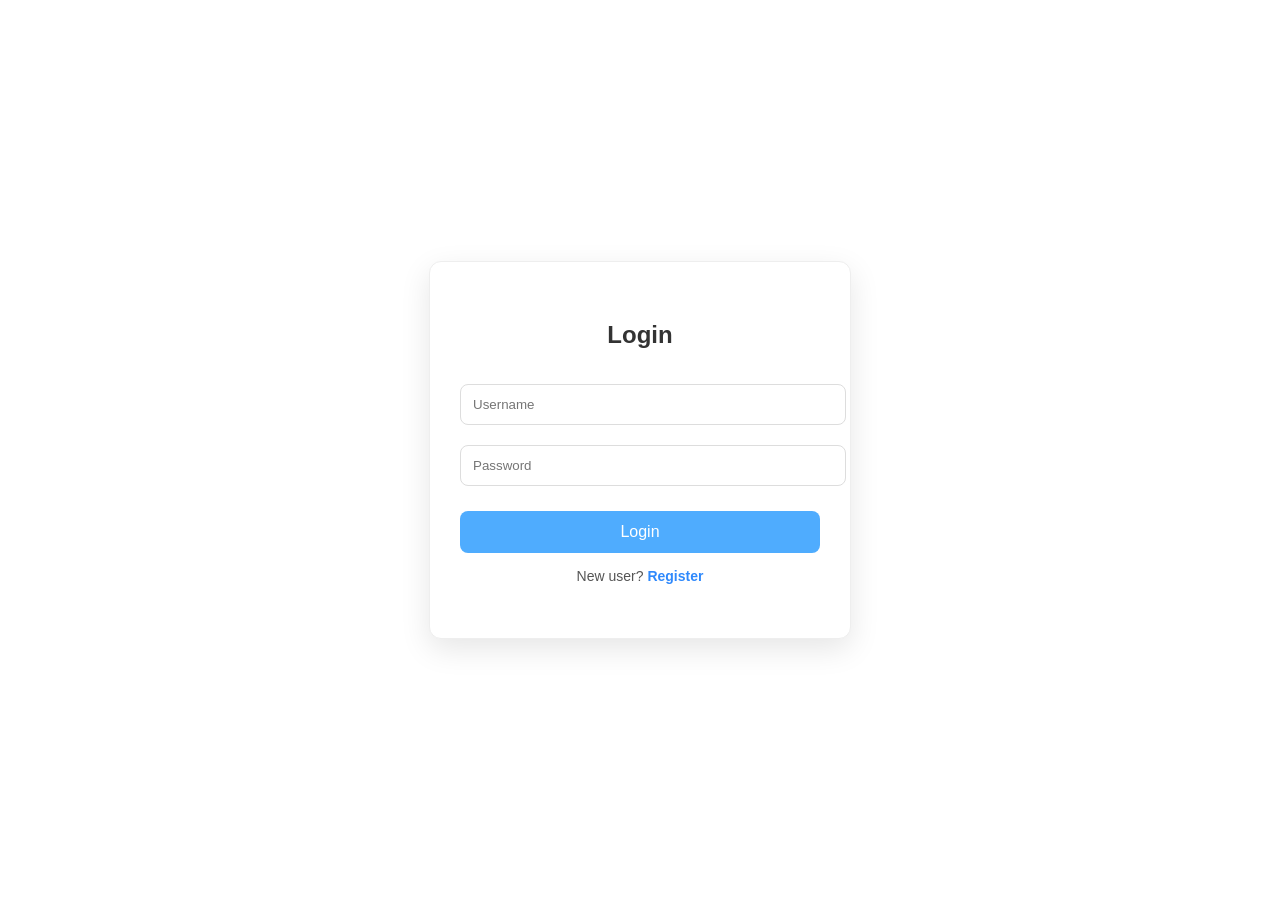
<file: login.html>
<!DOCTYPE html>
<html>
<head>
  <title>Login</title>

<style>
  body {
    margin: 0;
    padding: 0;
    font-family: Arial, sans-serif;
    height: 100vh;
    display: flex;
    justify-content: center;
    align-items: center;
    background: #ffffff;
  }

  /* ===== LOGIN CARD ===== */
  .container {
    width: 360px;
    padding: 40px 30px;
    background: #fff;
    border-radius: 12px;
    box-shadow: 0 10px 30px rgba(0,0,0,0.1);
    border: 1px solid #eee;

    /* animation */
    animation: fadeIn 0.6s ease;
    transition: 0.3s ease;
  }

  /* card hover effect */
  .container:hover {
    transform: translateY(-5px);
    box-shadow: 0 15px 40px rgba(0,0,0,0.15);
  }

  /* ===== TITLE ANIMATION ===== */
  h2 {
    text-align: center;
    margin-bottom: 25px;
    color: #333;

    animation: slideDown 0.5s ease;
  }

  /* ===== INPUT FIELDS ===== */
  input {
    width: 100%;
    padding: 12px;
    margin: 10px 0;
    border: 1px solid #ddd;
    border-radius: 8px;
    outline: none;
    transition: 0.3s;
  }

  input:focus {
    border-color: #4facfe;
    box-shadow: 0 0 8px rgba(79,172,254,0.3);
    transform: scale(1.02);
  }

  /* ===== BUTTON ===== */
  button {
    width: 100%;
    padding: 12px;
    margin-top: 15px;
    border: none;
    border-radius: 8px;
    background: #4facfe;
    color: white;
    font-size: 16px;
    cursor: pointer;
    transition: 0.3s;
  }

  button:hover {
    background: #2f89fc;
    transform: scale(1.05);
    box-shadow: 0 8px 20px rgba(47,137,252,0.3);
  }

  /* ===== LINK TEXT ===== */
  p {
    text-align: center;
    margin-top: 15px;
    color: #555;
    font-size: 14px;
  }

  a {
    color: #2f89fc;
    text-decoration: none;
    font-weight: bold;
    transition: 0.3s;
  }

  a:hover {
    color: #1c6fe0;
    text-decoration: underline;
  }

  /* ===== ANIMATIONS ===== */
  @keyframes fadeIn {
    from {
      opacity: 0;
      transform: scale(0.9);
    }
    to {
      opacity: 1;
      transform: scale(1);
    }
  }

  @keyframes slideDown {
    from {
      opacity: 0;
      transform: translateY(-20px);
    }
    to {
      opacity: 1;
      transform: translateY(0);
    }
  }
</style>

</head>

<body>

<div class="container">

  <h2>Login</h2>

  <input type="text" id="username" placeholder="Username">
  <input type="password" id="password" placeholder="Password">

  <button onclick="login()">Login</button>

  <p>New user? <a href="register.html">Register</a></p>

</div>

<script src="js/login.js"></script>

</body>
</html>
</file>
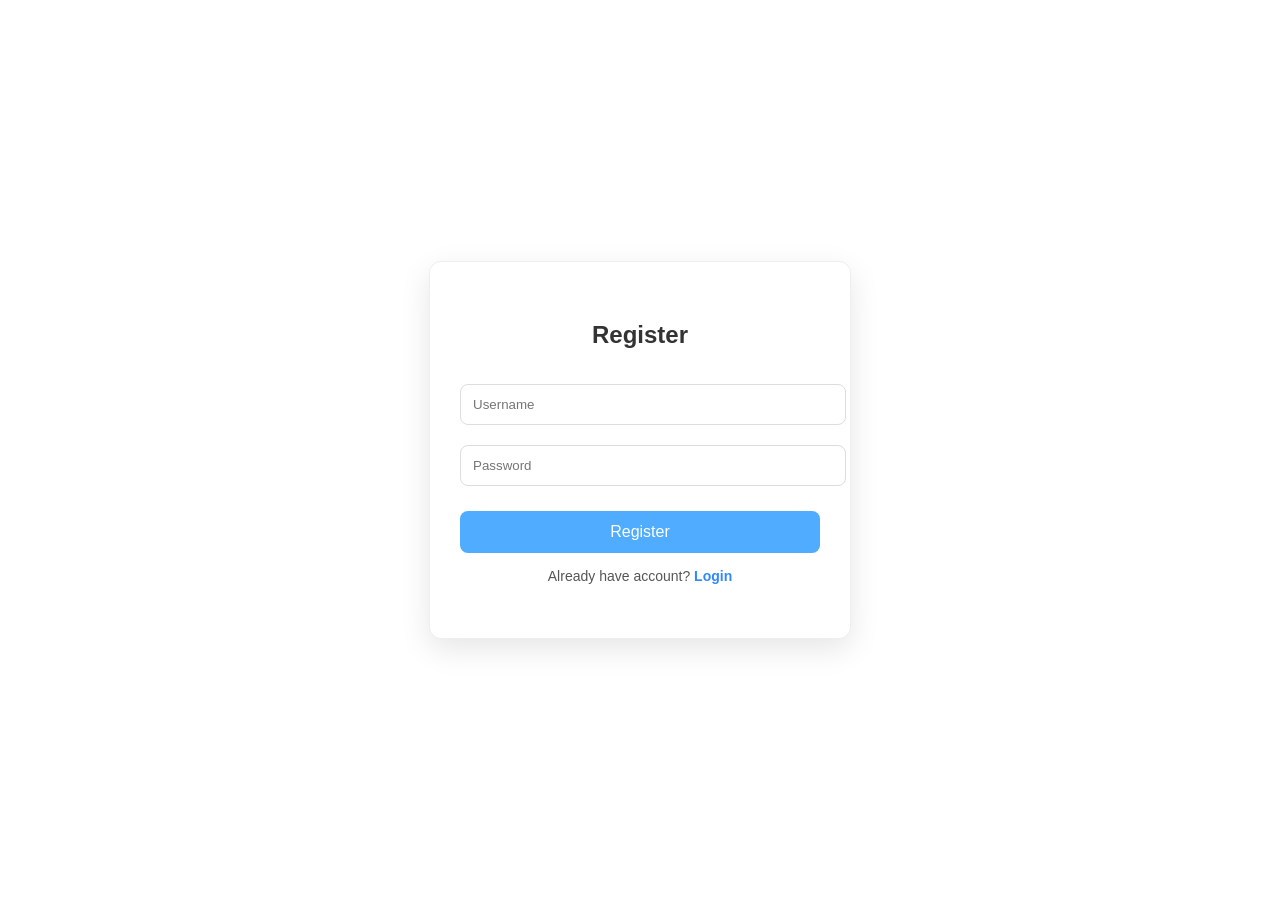
<file: register.html>
<!DOCTYPE html>
<html>
<head>
  <title>Register</title>

  <style>
    body {
      margin: 0;
      padding: 0;
      font-family: Arial, sans-serif;
      height: 100vh;
      display: flex;
      justify-content: center;
      align-items: center;
      background: #ffffff;
    }

    /* ===== REGISTER CARD ===== */
    .container {
      width: 360px;
      padding: 40px 30px;
      background: #fff;
      border-radius: 12px;
      box-shadow: 0 10px 30px rgba(0,0,0,0.1);
      border: 1px solid #eee;

      animation: fadeIn 0.6s ease;
      transition: 0.3s ease;
    }

    /* hover effect */
    .container:hover {
      transform: translateY(-5px);
      box-shadow: 0 15px 40px rgba(0,0,0,0.15);
    }

    /* TITLE */
    h2 {
      text-align: center;
      margin-bottom: 25px;
      color: #333;
      animation: slideDown 0.5s ease;
    }

    /* INPUTS */
    input {
      width: 100%;
      padding: 12px;
      margin: 10px 0;
      border: 1px solid #ddd;
      border-radius: 8px;
      outline: none;
      transition: 0.3s;
    }

    input:focus {
      border-color: #4facfe;
      box-shadow: 0 0 8px rgba(79,172,254,0.3);
      transform: scale(1.02);
    }

    /* BUTTON */
    button {
      width: 100%;
      padding: 12px;
      margin-top: 15px;
      border: none;
      border-radius: 8px;
      background: #4facfe;
      color: white;
      font-size: 16px;
      cursor: pointer;
      transition: 0.3s;
    }

    button:hover {
      background: #2f89fc;
      transform: scale(1.05);
      box-shadow: 0 8px 20px rgba(47,137,252,0.3);
    }

    /* TEXT */
    p {
      text-align: center;
      margin-top: 15px;
      color: #555;
      font-size: 14px;
    }

    a {
      color: #2f89fc;
      text-decoration: none;
      font-weight: bold;
      transition: 0.3s;
    }

    a:hover {
      color: #1c6fe0;
      text-decoration: underline;
    }

    /* ===== ANIMATIONS ===== */
    @keyframes fadeIn {
      from {
        opacity: 0;
        transform: scale(0.9);
      }
      to {
        opacity: 1;
        transform: scale(1);
      }
    }

    @keyframes slideDown {
      from {
        opacity: 0;
        transform: translateY(-20px);
      }
      to {
        opacity: 1;
        transform: translateY(0);
      }
    }
  </style>

</head>

<body>

<div class="container">

  <h2>Register</h2>

  <input type="text" id="username" placeholder="Username">
  <input type="password" id="password" placeholder="Password">

  <button onclick="register()">Register</button>

  <p>Already have account? <a href="login.html">Login</a></p>

</div>

<script src="js/register.js"></script>

</body>
</html>
</file>
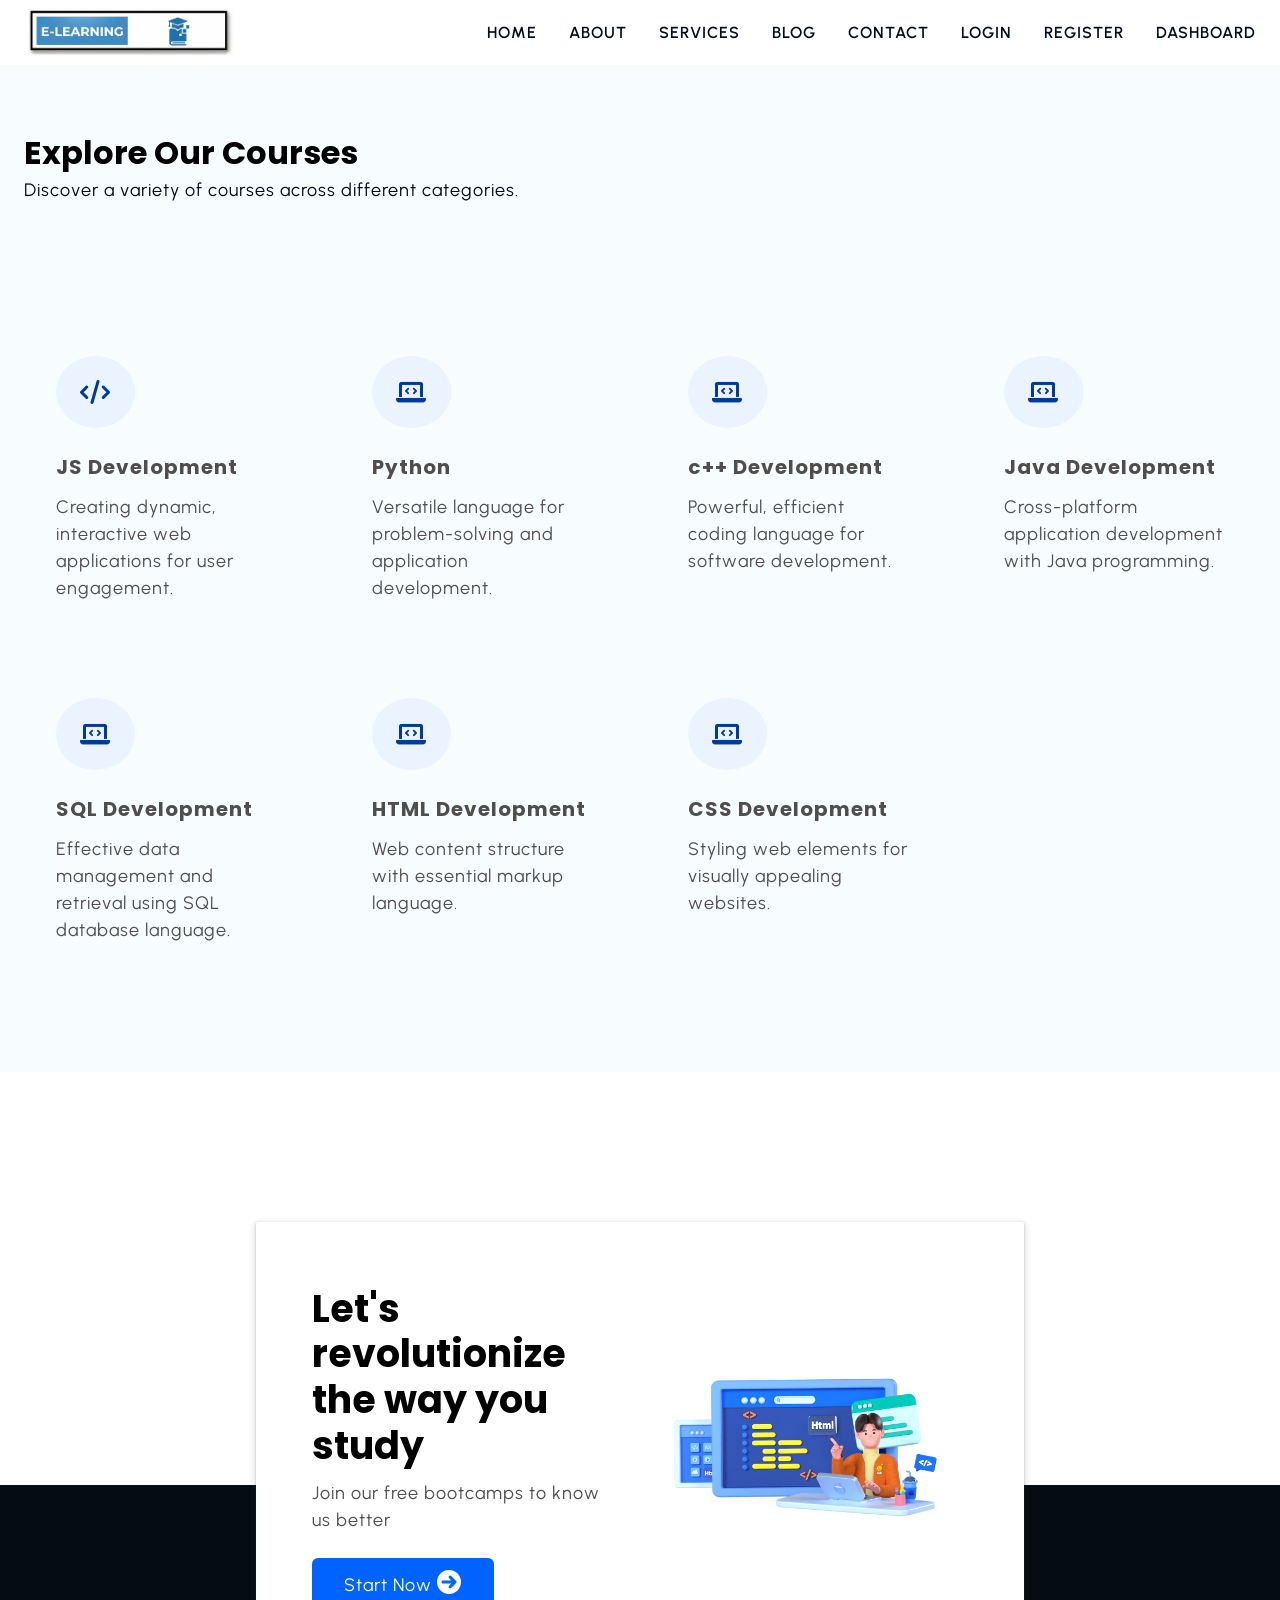
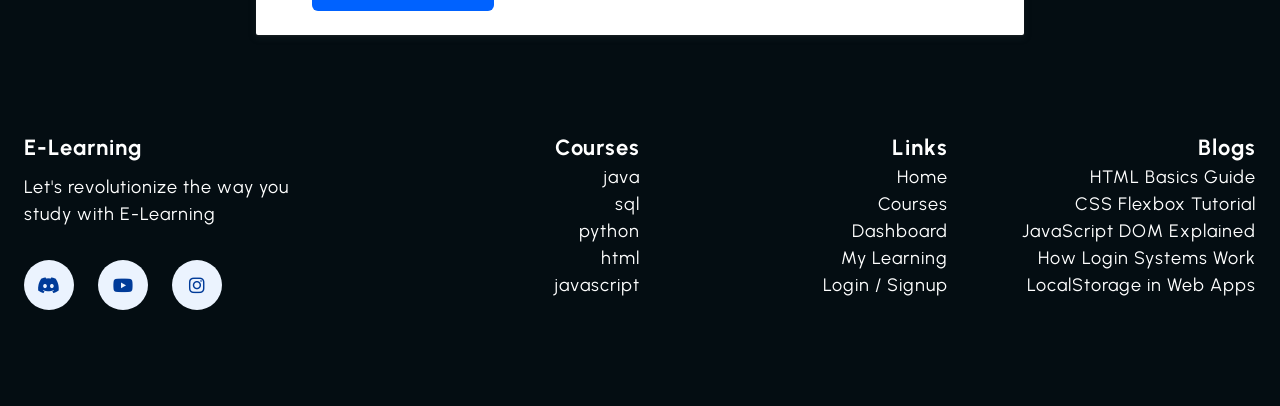
<file: service.html>
<!DOCTYPE html>
<html lang="en">
  <head>
    <meta charset="UTF-8" />
    <meta name="viewport" content="width=device-width, initial-scale=1.0" />
    <title>Services EDUHUB</title>
    <link
      rel="stylesheet"
      href="https://cdnjs.cloudflare.com/ajax/libs/font-awesome/6.0.0/css/all.min.css"
      integrity="sha512-9usAa10IRO0HhonpyAIVpjrylPvoDwiPUiKdWk5t3PyolY1cOd4DSE0Ga+ri4AuTroPR5aQvXU9xC6qOPnzFeg=="
      crossorigin="anonymous"
      referrerpolicy="no-referrer"
    />

    <link rel="stylesheet" href="css/style.css" />
  </head>
  <body>
    <!-- ========== Start NAVBAR Section ========== -->
    <header class="section-navbar">
      <div class="container" >
        <div class="navbar-brand">
          <a href="index.html">
               <img
  src="./images/learning.png"
  alt="my thapa eduhub logo"
  style="width: 210px; height: auto; padding-top: 5px;"
/>
          </a>
        </div>
        <nav class="navbar">
          <ul>
            <li class="nav-item">
              <a class="nav-link" href="index.html"> home </a>
            </li>
            <li class="nav-item">
              <a class="nav-link" href="about.html"> about </a>
            </li>
            <li class="nav-item">
              <a class="nav-link" href="service.html"> services </a>
            </li>
            <li class="nav-item">
              <a class="nav-link" href="blog.html"> blog </a>
            </li>
            <li class="nav-item">
              <a class="nav-link" href="contact.html"> contact </a>
            </li>

            
             <li class="nav-item" id="loginItem">
                <a class="nav-link" href="login.html"> login </a>
              </li>
               <li class="nav-item" id="registerItem">
                <a class="nav-link" href="register.html"> register </a>
               </li>

                <li class="nav-item" id="logoutItem">
    <a class="nav-link" href="#" onclick="logout()"> logout </a>
  </li>
   <li class="nav-item">
  <a class="nav-link" href="dashboard.html"> dashboard </a>
</li>
          </ul>
        </nav>
      </div>
    </header>

    <!-- ========== End NAVBAR Section ========== -->

    <!-- ========== Start courses Section ========== -->
    <section class="section-course">
      <div class="container">
        <h2 class="section-common-heading">Explore Our Courses</h2>
        <p class="section-common-subheading">
          Discover a variety of courses across different categories.
        </p>
      </div>

      <div class="container grid grid-four--cols">
        
        <a href="course.html?course=js">
        <div class="course-div">
          <div class="icon">
            <!-- <i class="fa-brands fa-js"></i> -->
            <i class="fa-solid fa-code"></i>
          </div>
          <h3 class="section-common--title">JS Development</h3>
          <p>
            Creating dynamic, interactive web applications for user engagement.
          </p>
        </div>
        </a>
       
        <a href="course.html?course=python">
        <div class="course-div">
          <div class="icon"><i class="fa-solid fa-laptop-code"></i></div>
          <h3 class="section-common--title">Python</h3>
          <p>
            Versatile language for problem-solving and application development.
          </p>
        </div>
       </a>

       <a href="course.html?course=cpp">
        <div class="course-div">
          <div class="icon"><i class="fa-solid fa-laptop-code"></i></div>
          <h3 class="section-common--title">c++ Development</h3>
          <p>Powerful, efficient coding language for software development.</p>
        </div>
        </a>
       
        <a href="course.html?course=java">
        <div class="course-div">
          <div class="icon"><i class="fa-solid fa-laptop-code"></i></div>
          <h3 class="section-common--title">Java Development</h3>
          <p>Cross-platform application development with Java programming.</p>
        </div>
        </a>
      
        <a href="course.html?course=sql">
        <div class="course-div">
          <div class="icon"><i class="fa-solid fa-laptop-code"></i></div>
          <h3 class="section-common--title">SQL Development</h3>
          <p>
            Effective data management and retrieval using SQL database language.
          </p>
        </div>
        </a>
       

        <a href="course.html?course=html">
        <div class="course-div">
          <div class="icon"><i class="fa-solid fa-laptop-code"></i></div>
          <h3 class="section-common--title">HTML Development</h3>
          <p>Web content structure with essential markup language.</p>
        </div>
        </a>


        <a href="course.html?course=css">
        <div class="course-div">
          <div class="icon"><i class="fa-solid fa-laptop-code"></i></div>
          <h3 class="section-common--title">CSS Development</h3>
          <p>Styling web elements for visually appealing websites.</p>
        </div>
        </a>

      </div>
    </section>

    <!-- ========== End courses Section ========== -->

    <!-- ========== Start contact home Section ========== -->

    <div class="section-contact--homepage" id="section-contact--homepage">
      <div class="container grid grid-two--cols">
        <div class="contact-content">
          <h2 class="contact-title">Let's revolutionize the way you study</h2>
          <p>Join our free bootcamps to know us better</p>
          <div class="btn">
            <a href="contact.html">
              start now <i class="fa-solid fa-arrow-circle-right"></i>
            </a>
          </div>
        </div>
        <div class="contact-image">
          <img src="images/main.png" alt="a guy doing coding" />
        </div>
      </div>
    </div>

    <!-- ========== End contact home Section ========== -->

    <!-- ========== Start   FOOTER Section ========== -->

      <footer>
      <div class="container grid grid-four--cols">
        <div class="footer-1--div">
          <div class="logo-brand">
            <a href="index.html" class="footer-subheading">E-Learning</a>
          </div>
          <p>Let's revolutionize the way you study with E-Learning</p>
       

        <div class="social-footer--icons">
          <a href="" target="_blank" alt="my discord server link" >
            <i class="fa-brands fa-discord"></i>
            </a>
            <a href="" target="_blank" alt="my youtube channel link" >
              <i class="fa-brands fa-youtube"></i>
            </a>
            <a href="" target="_blank" alt="my instagram profile link" >
              <i class="fa-brands fa-instagram"></i>
            </a>
        </div>

      </div>

      <div class="footer-2--div">
        <p class="footer-subheading">  Courses </p>
          <ul>
            <li> <a href="index.html"> java </a> </li>
            <li> <a href="index.html"> sql </a> </li>
            <li> <a href="index.html"> python </a> </li>
            <li> <a href="index.html"> html </a> </li>
            <li> <a href="index.html"> javascript </a> </li>
          </ul>
      
      </div>


      <div class="footer-3--div">
       <p class="footer-subheading">Links</p>

<ul>
  <li><a href="index.html">Home</a></li>
  <li><a href="service.html">Courses</a></li>
  <li><a href="dashboard.html">Dashboard</a></li>
  <li><a href="learn.html">My Learning</a></li>
  <li><a href="login.html">Login / Signup</a></li>
</ul>
      
      </div>

      <div class="footer-4--div">
       <p class="footer-subheading">Blogs</p>

<ul>
  <li><a href="#">HTML Basics Guide</a></li>
  <li><a href="#">CSS Flexbox Tutorial</a></li>
  <li><a href="#">JavaScript DOM Explained</a></li>
  <li><a href="#">How Login Systems Work</a></li>
  <li><a href="#">LocalStorage in Web Apps</a></li>
</ul>
       
      </div>

      </div>
    </footer>
    <!-- ========== End   FOOTER Section ========== -->
     <script src="js/index.js"></script>
  </body>
</html>
</file>
<file: css/style.css>
@import url("https://fonts.googleapis.com/css2?family=Jost:wght@300;400;500;700;900&family=Poppins:wght@200;300;400;600&family=Quicksand:wght@300;400;500;600;700&family=Urbanist:wght@300;400;500;600;700;800;900&display=swap");

/* base rule  */

* {
  margin: 0;
  padding: 0;
  box-sizing: border-box;
  font-family: "Urbanist", sans-serif;
}

html {
  font-size: 62.5%;
  /* 1rem = 10px  */
  /* scroll-behavior: smooth; */
  /* scroll-snap-type: Y proximity; */
}

h1,
h2,
h3,
h4,
h5,
h6 {
  font-family: "Poppins", sans-serif;
}

p,
li,
a,
label {
  font-family: "Urbanist", sans-serif;
  font-size: 1.8rem;
  letter-spacing: 0.1rem;
  font-weight: 400;
  color: var(--para-color);
  line-height: 1.5;
}

a {
  text-decoration: none;
}

li {
  list-style: none;
}

/* theme */

:root {
  --main-color: #0062ff;
  --supporting-color: #ebf3fe;
  --font-color: #424242;
  /* --bg-color: #ffffff; */
  --bg-color: #f7fcff;
  --heading-color: #000a19;
  --hero-heading-color: #003b99;
  --white-color: #ffffff;
  --para-color: #504e4d;
  --bnt-hover-bg-color: #003b99;
  --btn-box-shadow: rgba(100, 100, 111, 0.2) 0px 7px 29px 0px;
  --footer-bg-color: #040d12;
}

/* layout */

section {
  scroll-snap-align: center;
}

.container {
  max-width: 142rem;
  margin: 0 auto;
  padding: 9.6rem 2.4rem;
}

/* .section-about .container:first-child,
.section-blog .container:first-child,
.section-course .container:first-child,
.section-contact--homepage .container:first-child,
.section-why--choose .container:first-child,
.section-contact .container:first-child {
  padding: 6.4rem 0 2.4rem 0;
} */

:is(
    .section-about,
    .section-blog,
    .section-contact,
    .section-course,
    .section-why--choose,
    .section-contact--homepage
  )
  .container:first-child {
  padding: 6.4rem 2.4rem 2.4rem 2.4rem;
}

.grid {
  display: grid;
}

.grid-two--cols {
  grid-template-columns: repeat(2, 1fr);
}

.grid-three--cols {
  grid-template-columns: repeat(3, 1fr);
}

.grid-four--cols {
  grid-template-columns: repeat(4, 1fr);
}

/* module / reusable  */

.section-common-heading {
  font-size: 3.2rem;
  font-weight: 700;
  text-transform: capitalize;
}

.section-common-subheading {
  color: var(--heading-color);
}

.section-common--title {
  font-size: 2rem;
  margin: 2.4rem 0 1.2rem 0;
}

.fa-solid {
  padding: 2.4rem;
  background-color: var(--supporting-color);
  font-size: 2.4rem;
  border-radius: 50%;
  -webkit-border-radius: 50%;
  -moz-border-radius: 50%;
  -ms-border-radius: 50%;
  -o-border-radius: 50%;
  color: var(--hero-heading-color);
}

.btn {
  display: inline-block;
  padding: 1.2rem 3.2rem;
  background-color: var(--main-color);
  color: var(--white-color);
  border-radius: 0.6rem;
  -webkit-border-radius: 0.6rem;
  -moz-border-radius: 0.6rem;
  -ms-border-radius: 0.6rem;
  -o-border-radius: 0.6rem;
}

/* states  */

.btn:hover {
  background-color: var(--bnt-hover-bg-color);
  cursor: pointer;
  box-shadow: var(--btn-box-shadow);
}

/***** navbar Section *****/

.section-navbar {
  width: 100%;
  box-shadow: rgba(0, 0, 0, 0.05) 0px 6px 24px 0px,
    rgba(0, 0, 0, 0.08) 0px 0px 0px 1px;
}

.section-navbar .container {
  display: flex;
  justify-content: space-between;
  align-items: center;
  padding: 0.2rem 2.4rem;
}

.section-navbar .navbar ul {
  display: flex;
  gap: 3.2rem;
  /* text-transform: capitalize; */

  & li a {
    color: var(--heading-color);
    text-transform: uppercase;
    font-weight: 600;
    font-size: 1.6rem;
    display: inline-block;
    position: relative;

    &::after {
      content: "";
      position: absolute;
      bottom: -0.3rem;
      left: 0;
      width: 0%;
      border-bottom: 0.2rem solid var(--main-color);
      transition: all 0.3s linear;
      -webkit-transition: all 0.3s linear;
      -moz-transition: all 0.3s linear;
      -ms-transition: all 0.3s linear;
      -o-transition: all 0.3s linear;
    }
  }

  & li a:hover:after {
    width: 100%;
  }
}

/***** End navbar Section *****/

/*****  hero Section *****/

main {
  position: relative;
  background-image: linear-gradient(
    to top right,
    #3d86fa,
    #4484fb,
    #679eff,
    #b3d2ff,
    #ebf3fe
  );
}

.custom-shape-divider-bottom-1696162272 {
  position: absolute;
  bottom: 0;
  left: 0;
  width: 100%;
  overflow: hidden;
  line-height: 0;
  transform: rotate(180deg);
}

.custom-shape-divider-bottom-1696162272 svg {
  position: relative;
  display: block;
  width: calc(100% + 1.3px);
  height: 12rem;
}

.custom-shape-divider-bottom-1696162272 .shape-fill {
  fill: #ffffff;
}

.section-hero .grid {
  align-items: center;
  gap: 6.4rem;

  & .hero-subheading {
    text-transform: uppercase;
    letter-spacing: 0.2rem;
    font-size: 1.7rem;
    word-spacing: 0.2rem;
    color: var(--hero-heading-color);
    font-weight: 700;
  }

  & .hero-heading {
    font-size: 5.8rem;
    line-height: 1.5;
    font-family: "Jost";
    color: var(--hero-heading-color);
    font-weight: 900;
  }

  & .hero-para {
    color: var(--white-color);
    margin: 2rem 0 4.2rem 0;
  }
}

.section-hero--image img {
  width: 100%;
  height: auto;
  transform: scaleX(-1);
  -webkit-transform: scaleX(-1);
  -moz-transform: scaleX(-1);
  -ms-transform: scaleX(-1);
  -o-transform: scaleX(-1);
}

/***** End  hero Section *****/

/***** about Section *****/

.section-about .grid {
  gap: 6.4rem;
}

.section-about .about-div {
  text-align: center;
}

.section-about img {
  padding: 2.4rem;
  background-color: var(--supporting-color);
  width: 15rem;
  height: auto;
  border-radius: 50%;
  -webkit-border-radius: 50%;
  -moz-border-radius: 50%;
  -ms-border-radius: 50%;
  -o-border-radius: 50%;
  transition: all 0.3s linear;
  -webkit-transition: all 0.3s linear;
  -moz-transition: all 0.3s linear;
  -ms-transition: all 0.3s linear;
  -o-transition: all 0.3s linear;
}

.icon:hover > img {
  transform: rotate(360deg);
  -webkit-transform: rotate(360deg);
  -moz-transform: rotate(360deg);
  -ms-transform: rotate(360deg);
  -o-transform: rotate(360deg);
  /* rotate: 360deg; */
  background: linear-gradient(to right, #0575e6, #021b79);
}

/***** End about Section *****/

/***** course Section *****/

.section-course {
  background-color: var(--bg-color);
}

.section-course .grid {
  gap: 3.2rem;
}

.section-course .course-div {
  padding: 3.2rem;
}

.section-course .course-div:hover {
  box-shadow: var(--btn-box-shadow);
}

.course-div:nth-child(2) .icon .fa-solid {
  color: #68bf9b;
  background-color: #e7f6ef;
}

.course-div:nth-child(3) .icon .fa-solid {
  color: #ff8b52;
  background-color: #fbebe8;
}

.course-div:nth-child(4) .icon .fa-solid {
  color: #183d3d;
  background-color: #ccf7f7;
}

.course-div:nth-child(5) .icon .fa-solid {
  color: #d988b9;
  background-color: rgb(247, 223, 238);
}

.course-div:nth-child(6) .icon .fa-solid {
  color: #ff9b50;
  background-color: #f6dfce;
}

.course-div:nth-child(7) .icon .fa-solid {
  color: #1450a3;
  background-color: #dce9fa;
}

/***** End course Section *****/

/*****  why choose  Section *****/

.section-why--choose .grid {
  gap: 9.6rem;
}

.why-choose--div {
  margin-top: 3.2rem;
}

.section-why--choose .text-align--right .why-choose--div {
  /* text-align: right; */
  display: flex;
  flex-direction: column;
  justify-content: start;
  align-items: end;
  text-align: right;
}

.common-text--highlight {
  width: 6rem;
  aspect-ratio: 1;
  background-color: var(--supporting-color);
  color: var(--main-color);
  display: flex;
  justify-content: center;
  align-items: center;
  font-size: 2.4rem;
  font-weight: 700;
  border-radius: 50%;
  -webkit-border-radius: 50%;
  -moz-border-radius: 50%;
  -ms-border-radius: 50%;
  -o-border-radius: 50%;
}

.choose-center--div img {
  width: 90%;
  height: auto;
}

.choose-center--div,
figure {
  display: flex;
  justify-content: center;
  align-items: center;
  position: relative;
}

.choose-center--div figure:before,
.choose-center--div figure::after {
  content: "";
  position: absolute;
  top: 50%;
  left: 50%;
  transform: translate(-50%, -50%);
  -webkit-transform: translate(-50%, -50%);
  -moz-transform: translate(-50%, -50%);
  -ms-transform: translate(-50%, -50%);
  -o-transform: translate(-50%, -50%);
  background-color: var(--main-color);
  width: 45rem;
  /*aspect-ratio: 1;
  */
  height: 45rem;
  border-radius: 50%;
  -webkit-border-radius: 50%;
  -moz-border-radius: 50%;
  -ms-border-radius: 50%;
  -o-border-radius: 50%;
  z-index: -1;
}

.choose-center--div figure::before {
  animation: circle 5s linear infinite;
  -webkit-animation: circle 5s linear infinite;
}

@keyframes circle {
  0% {
    background-color: #b3d0ff;
  }
  25% {
    background-color: #80b1ff;
  }
  50% {
    background-color: #4d91ff;
  }
  75% {
    background-color: #99c0ff;
  }
  100% {
    background-color: #3381ff;
  }
}

.choose-center--div figure::after {
  width: 50rem;
  height: 50rem;
  background-color: transparent;
  z-index: -2;
  border: 0.5rem solid var(--supporting-color);
}

/***** End  why choose  Section *****/

/***** blog Section *****/

.section-blog {
  background-color: var(--bg-color);

  & .grid {
    gap: 6.4rem;
  }

  & .blog {
    box-shadow: var(--btn-box-shadow);
    transition: scale 0.3s linear;

    -webkit-transition: scale 0.3s linear;
    -moz-transition: scale 0.3s linear;
    -ms-transition: scale 0.3s linear;
    -o-transition: scale 0.3s linear;

    &:hover {
      scale: 1.1;
    }

    & .blog-content {
      padding: 1.4rem 2.4rem 2.4rem;
    }
  }

  & img {
    width: 100%;
    height: auto;
  }

  & .blog-date {
    display: flex;
    justify-content: space-between;
    margin-top: 1.6rem;
    font-size: 1.4rem;

    & .fa-solid {
      background-color: transparent;
      padding: 0;
    }
  }

  & .section-common--title {
    margin-top: 0.8rem;
  }
}

/***** End blog Section *****/

/*****  contact home Section *****/

.section-contact--homepage {
  width: 60%;
  min-height: 30rem;
  margin: 0 auto;
  box-shadow: rgba(60, 64, 67, 0.3) 0px 1px 2px 0px,
    rgba(60, 64, 67, 0.15) 0px 2px 6px 2px;
  /* margin-bottom: 5rem; */
  border-radius: 0.2rem;
  -webkit-border-radius: 0.2rem;
  -moz-border-radius: 0.2rem;
  -ms-border-radius: 0.2rem;
  -o-border-radius: 0.2rem;
  padding: 0 3.2rem;
  position: relative;
  bottom: -15rem;
  z-index: 1;
  /* margin-bottom: -15rem; */
  background-color: var(--white-color);
  /* z-index: 1; */

  & .grid {
    align-items: center;
    gap: 6.4rem;
  }
}

.contact-title {
  font-size: 3.8rem;
  line-height: 1.2;
}

.contact-content p {
  margin: 1.2rem 0 2.4rem 0;
}

.section-contact--homepage a {
  color: var(--white-color);
  text-transform: capitalize;
}

.section-contact--homepage .fa-solid {
  padding: 0;
  color: var(--white-color);
  background-color: var(--main-color);
}

.section-contact--homepage img {
  width: 90%;
  height: auto;
}

/***** End  contact home Section *****/

/***** actual contact page Section *****/

.section-contact {
  & .grid {
    align-items: center;
    gap: 6.4rem;
  }
}

.mb-3 {
  margin-bottom: 3.2rem;
}

label {
  display: block;
  text-transform: capitalize;
}

.contact-content .grid {
  gap: 6.4rem;
}

input,
textarea {
  width: 100%;
  padding: 1.4rem 2.4rem;
  font-size: 1.7rem;
  letter-spacing: 0.1rem;
}

::placeholder {
  font-size: 1.6rem;
  letter-spacing: 0.1rem;
}

.btn-submit {
  font-size: 1.8rem;
  border: none;
  text-transform: capitalize;
}

input:focus-visible,
textarea:focus-visible {
  outline: 0.1rem solid var(--bnt-hover-bg-color);
}

/***** End actual contact page Section *****/

/***** footer Section *****/

footer {
  background-color: var(--footer-bg-color);
  padding-top: 15rem;
}

footer * {
  color: var(--white-color);
}

footer .grid {
  text-align: right;
}

.footer-subheading {
  font-size: 2.2rem;
  font-weight: 700;
}

.footer-1--div p {
  margin: 1rem 0 3.2rem 0;
}

.footer-1--div {
  text-align: left;

  & .social-footer--icons {
    display: flex;
    gap: 2.4rem;

    & .fa-brands {
      width: 5rem;
      aspect-ratio: 1;
      background-color: var(--supporting-color);
      color: var(--bnt-hover-bg-color);
      border-radius: 50%;
      -webkit-border-radius: 50%;
      -moz-border-radius: 50%;
      -ms-border-radius: 50%;
      -o-border-radius: 50%;
      /*display: grid;
      place-items: center;
      */
      display: flex;
      justify-content: center;
      align-items: center;
      transition: all 0.3s linear;

      -webkit-transition: all 0.3s linear;
      -moz-transition: all 0.3s linear;
      -ms-transition: all 0.3s linear;
      -o-transition: all 0.3s linear;

      &:hover {
        color: var(--supporting-color);
        background-color: var(--bnt-hover-bg-color);
        rotate: 360deg;
      }
    }
  }
}

/* footer .footer-1-div .footer-social--icons {
  display: flex;
  gap: 2.4rem;
}

footer .footer-1-div .fa-brands {
  font-size: 3rem;
  padding: 0;
  width: 5rem;
  aspect-ratio: 1;
  display: flex;
  justify-content: center;
  align-items: center;
  transition: all 0.3s linear;
}

footer .footer-1-div .fa-brands:hover {
  background-color: var(--bnt-hover-bg-color);
  color: var(--supporting-color);
  cursor: pointer;
  rotate: 360deg;
} */

/***** End footer Section *****/

/***** scrollbar Section *****/

/* width */
::-webkit-scrollbar {
  width: 1rem;
}

/* Track */
::-webkit-scrollbar-track {
  background: var(--supporting-color);
}

/* Handle */
::-webkit-scrollbar-thumb {
  background: var(--main-color);
  border-radius: 50px;
}

/* Handle on hover */
::-webkit-scrollbar-thumb:hover {
  background: var(--heading-color);
}

/***** End scrollbar Section *****/

/*? scroll animation and scroll snap  */


/* ===== COURSE PAGE STYLING ===== */

.course-container {
  max-width: 900px;
  margin: 40px auto;
  padding: 30px;
  background: #ffffff;
  border-radius: 12px;
  box-shadow: 0 4px 20px rgba(0,0,0,0.1);
}

/* Title */
.course-container h1 {
  font-size: 32px;
  margin-bottom: 10px;
  color: #222;
}

/* Description */
.course-container p {
  color: #555;
  font-size: 16px;
  margin-bottom: 15px;
}

/* Info (level + duration) */
.course-info {
  display: flex;
  gap: 20px;
  margin-bottom: 20px;
}

.course-info p {
  background: #f3f3f3;
  padding: 8px 15px;
  border-radius: 8px;
  font-weight: 500;
}

/* Section heading */
.course-container h2 {
  margin-top: 25px;
  margin-bottom: 10px;
  color: #333;
}

/* Topics list */
#topics {
  display: grid;
  grid-template-columns: 1fr 1fr;
  gap: 10px;
  list-style: none;
  padding: 0;
}

/* Each topic */
#topics li {
  background: #f9f9f9;
  padding: 10px;
  border-radius: 8px;
  transition: 0.3s;
  cursor: pointer;
}

/* Hover effect */
#topics li:hover {
  background: #e0f7fa;
  transform: translateX(5px);
}

/* Button */
#actionBtn {
  margin-top: 25px;
  padding: 12px 25px;
  font-size: 16px;
  background: #4CAF50;
  color: white;
  border: none;
  border-radius: 8px;
  cursor: pointer;
  transition: 0.3s;
}

/* Button hover */
#actionBtn:hover {
  background: #43a047;
  transform: scale(1.05);
}

/* END COURSE PAGE */

/* ===== LEARN PAGE (PRO UI) ===== */

.learn-container {
  max-width: 1300px;
  margin: auto;
  padding: 30px 20px;
}

/* Title */
.learn-container h1 {
  font-size: 28px;
  margin-bottom: 25px;
  color: #222;
}

/* GRID → 4 per row */
.video-grid {
  display: grid;
  grid-template-columns: repeat(4, 1fr);
  gap: 25px;
}

/* Card */
.video-card {
  background: #ffffff;
  border-radius: 12px;
  overflow: hidden;
  transition: all 0.3s ease;
  box-shadow: 0 4px 15px rgba(0,0,0,0.08);
}

/* Hover (zoom + lift) */
.video-card:hover {
  transform: scale(1.05) translateY(-5px);
  box-shadow: 0 10px 25px rgba(0,0,0,0.15);
}

/* Video */
.video-card iframe {
  width: 100%;
  height: 180px;
  border: none;
}

/* Title */
.video-card h4 {
  font-size: 14px;
  padding: 10px;
  color: #333;
  font-weight: 500;
}

/* END LEARN-- */

/* ===== TOP RIGHT NAV ===== */

.top-nav {
  position: absolute;
  top: 20px;
  right: 30px;
}

.top-nav button {
  background: #111;
  color: #fff;
  border: none;
  padding: 8px 16px;
  margin-left: 10px;
  border-radius: 6px;
  cursor: pointer;
  font-size: 14px;
  transition: 0.3s;
}

.top-nav button:hover {
  background: #444;
}

/* END TOP RGHT NAV */


/* ===== DASHBOARD CONTAINER ==================================================================== */
.dashboard-container {
  max-width: 1200px;
  margin: auto;
  padding: 30px;
  font-family: Arial, sans-serif;
}

/* Welcome text */
#welcome {
  font-size: 28px;
  margin-bottom: 20px;
  color: #222;
}

/* ===== GRID LAYOUT ===== */
#dashboardCourses {
  display: grid;
  grid-template-columns: repeat(auto-fit, minmax(280px, 1fr));
  gap: 20px;
}

/* ===== COURSE CARD ===== */
.course-card {
  background: #fff;
  border-radius: 14px;
  padding: 20px;
  box-shadow: 0 8px 25px rgba(0,0,0,0.08);
  transition: 0.3s ease;
}

.course-card:hover {
  transform: translateY(-5px);
  box-shadow: 0 12px 30px rgba(0,0,0,0.15);
}

/* Course title */
.course-card h3 {
  font-size: 18px;
  margin-bottom: 10px;
  color: #333;
}

/* ===== PROGRESS BAR ===== */
.progress-bar {
  width: 100%;
  height: 10px;
  background: #eee;
  border-radius: 50px;
  overflow: hidden;
  margin: 10px 0;
}

.progress-fill {
  height: 100%;
  width: 0%;
  background: linear-gradient(90deg, #4facfe, #00f2fe);
  border-radius: 50px;
  transition: width 0.5s ease;
}

/* Progress text */
.progress-text {
  font-size: 14px;
  color: #666;
}

/* Button */
.course-card button {
  margin-top: 10px;
  padding: 8px 14px;
  border: none;
  background: #111;
  color: white;
  border-radius: 6px;
  cursor: pointer;
  transition: 0.3s;
}

.course-card button:hover {
  background: #444;
}

/* ===== EMPTY STATE ===== */
.empty-msg {
  text-align: center;
  color: #777;
  font-size: 18px;
  margin-top: 40px;
}

canvas {
  max-width: 500px;
  margin: 20px auto;
  display: block;
}
canvas {
  max-width: 500px;
  margin: 30px auto;
  display: block;
}

.chart-grid {
  display: grid;
  grid-template-columns: repeat(3, 1fr);
  gap: 20px;
  margin-top: 20px;
}

.chart-box {
  background: #fff;
  padding: 20px;
  border-radius: 14px;
  box-shadow: 0 8px 25px rgba(0,0,0,0.08);
  transition: 0.3s;
}

.chart-box:hover {
  transform: translateY(-5px);
}

.chart-box h3 {
  text-align: center;
  margin-bottom: 10px;
  color: #333;
}

.chart-box canvas {
  width: 100% !important;
  height: 280px !important;
}

/* mobile */
@media (max-width: 768px) {
  .chart-grid {
    grid-template-columns: 4fr;
  }
/* END DASHBOARD */

/* LOGIN AND REGISTER */
/* ===== AUTH PAGE BACKGROUND ===== */

/* END LOGIN AND REGISTER */

/***** media queries Section *****/

/* @media (max-width: 1380px) { */
@media (width <= 1400px) {
  html {
    font-size: 56.25%;
    /* 1rem = 9px  */
  }

  .section-hero img {
    width: 90%;
  }
}

@media (width <= 1220px) {
  html {
    font-size: 54%;
    /* 1rem = 9px  */
  }

  :is(
      .section-about,
      .section-blog,
      .section-course,
      .section-contact--homepage,
      .section-why--choose
    )
    .grid {
    gap: 6.4rem;
  }
}

@media (width <= 1100px) {
  :is(.section-course, .section-blog) .grid-four--cols {
    grid-template-columns: repeat(auto-fit, minmax(250px, 1fr));
  }

  .section-why--choose {
    & .choose-left--div {
      order: 2;
    }

    & .choose-right--div {
      order: 3;
    }

    & .choose-center--div {
      order: 1;

      & figure::before {
        width: 0;
        height: 0;
        background-color: transparent;
        padding: 0;
      }

      & figure::after {
        width: 0;
        height: 0;
        background-color: transparent;
        padding: 0;
      }
    }
  }
}

@media (width <= 998px) {
  .section-hero {
    height: auto;
    padding-bottom: 5rem;

    & .grid-two--cols {
      grid-template-columns: 1fr;

      & .section-hero--content {
        order: 2;
      }

      & .section-hero--image {
        order: 1;

        & img {
          width: 50%;
        }
      }
    }
  }

  .section-about .about-div {
    text-align: left;
  }

  footer .grid-four--cols {
    grid-template-columns: repeat(3, minmax(100px, 1fr));
    text-align: left;

    & .footer-1--div {
      grid-row: 2 / 3;
      grid-column: 1 / -1;
      margin-top: 6.4rem;
    }
  }
}

/* @media (width <= 768px) {
  .grid-two--cols,
  .grid-three--cols {
    grid-template-columns: 1fr;
  }

  .section-navbar .container {
    display: flex;
    flex-direction: column;

    & .navbar ul {
      gap: 2.4rem;
    }

    & .navbar-brand {
      text-align: center;
      margin-bottom: 2.4rem;
    }
  } */

  .section-hero .grid .hero-heading {
    font-size: 3.8rem;
  }

  .section-why--choose {
    & img {
      width: 30%;
    }

    & .grid {
      gap: 1.4rem;
    }

    & .text-align--right .why-choose--div {
      align-items: start;
      text-align: left;
    }
  }

  .section-contact--homepage .btn {
    display: block;
    text-align: center;
  }

  .contact-title {
    font-size: 2.4rem;
  }
  :is(.section-contact--homepage) .container:first-child {
    padding: 6.4rem 0rem 2.4rem 0rem;
  }
}

/***** End media queries Section *****/
</file>
